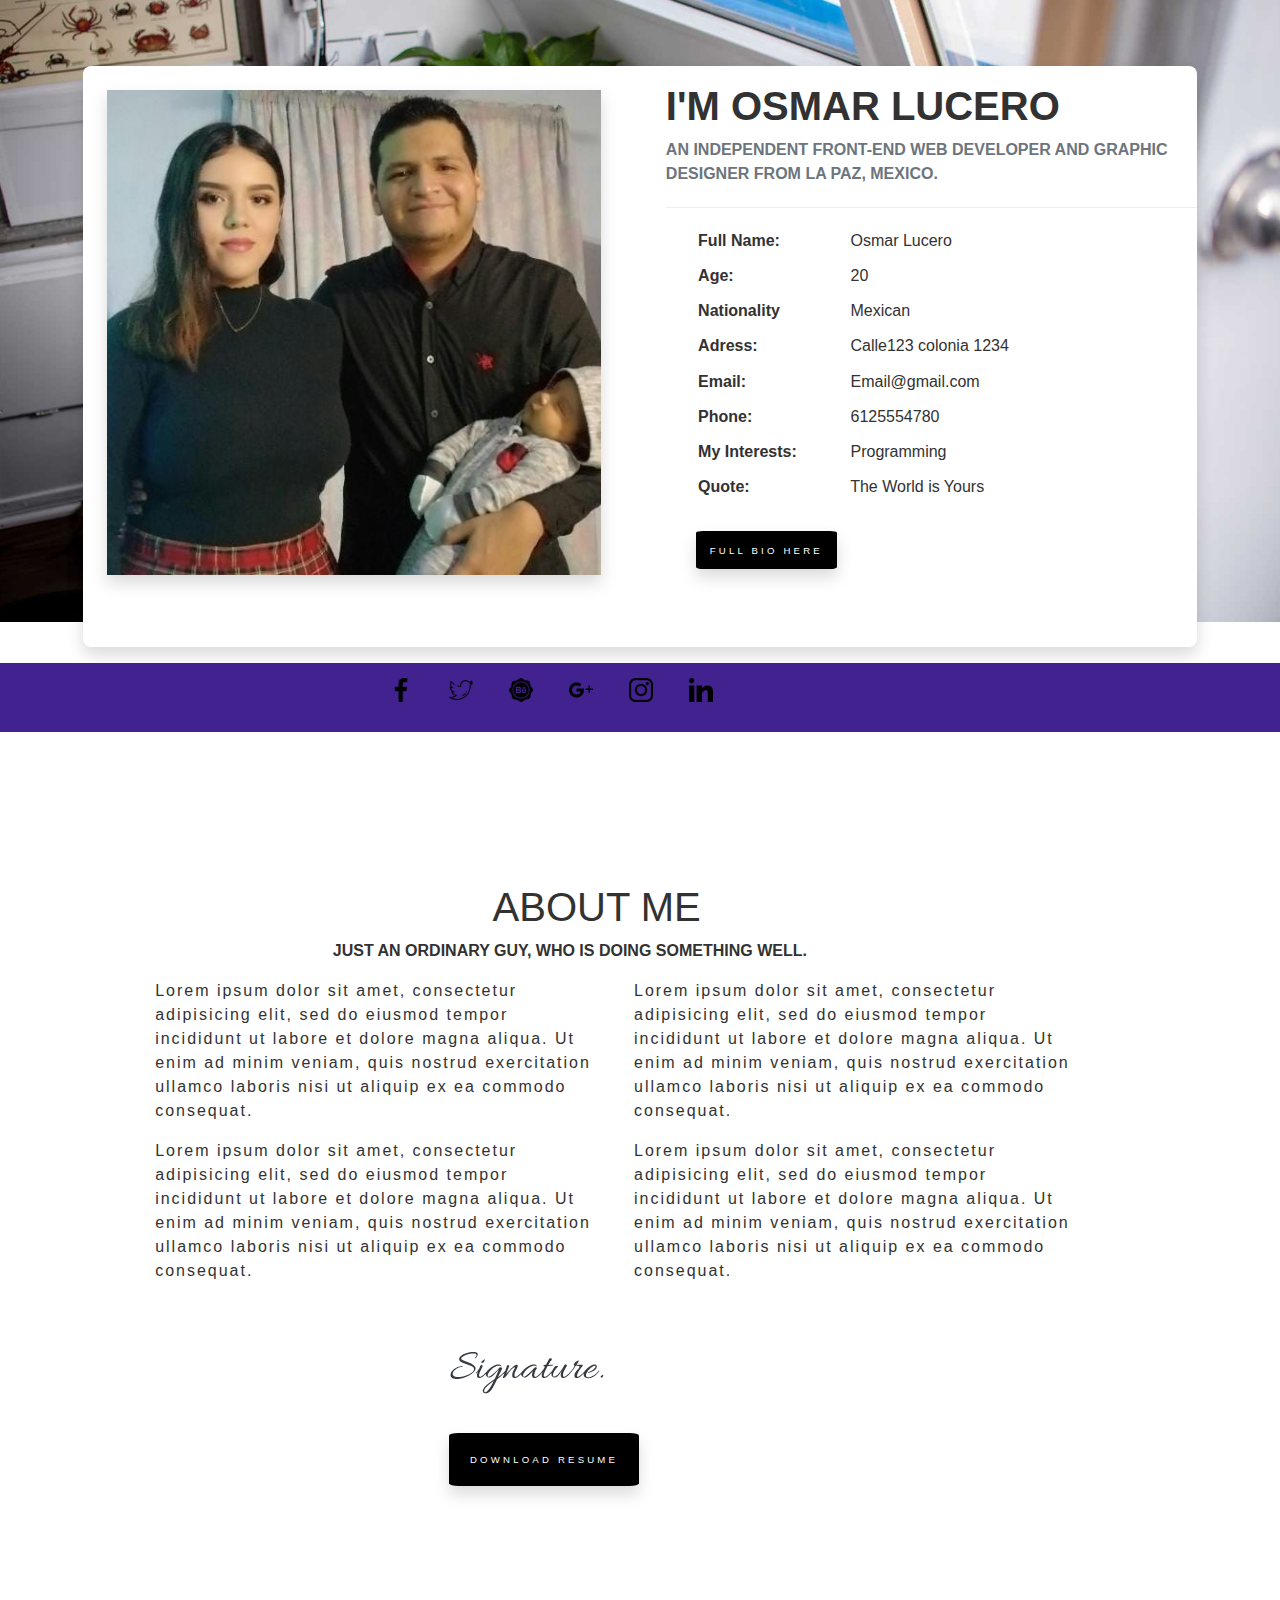
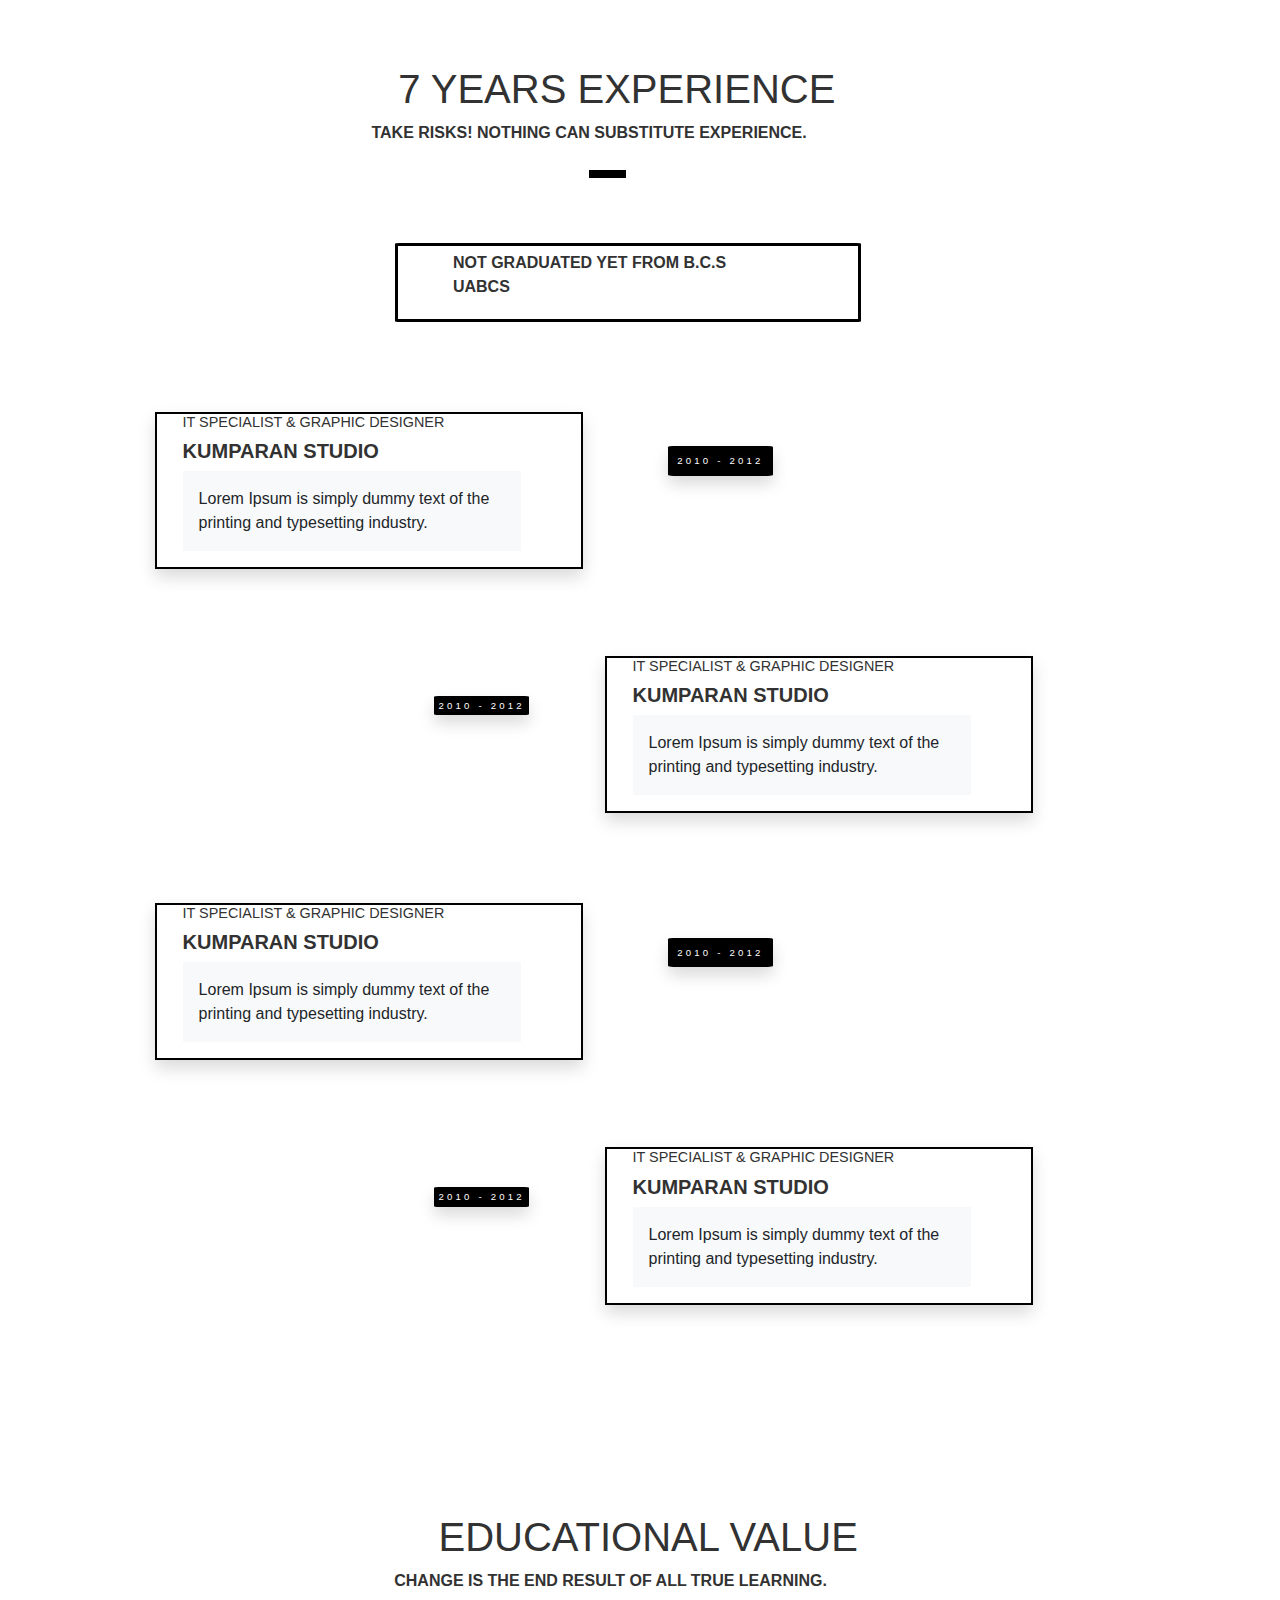
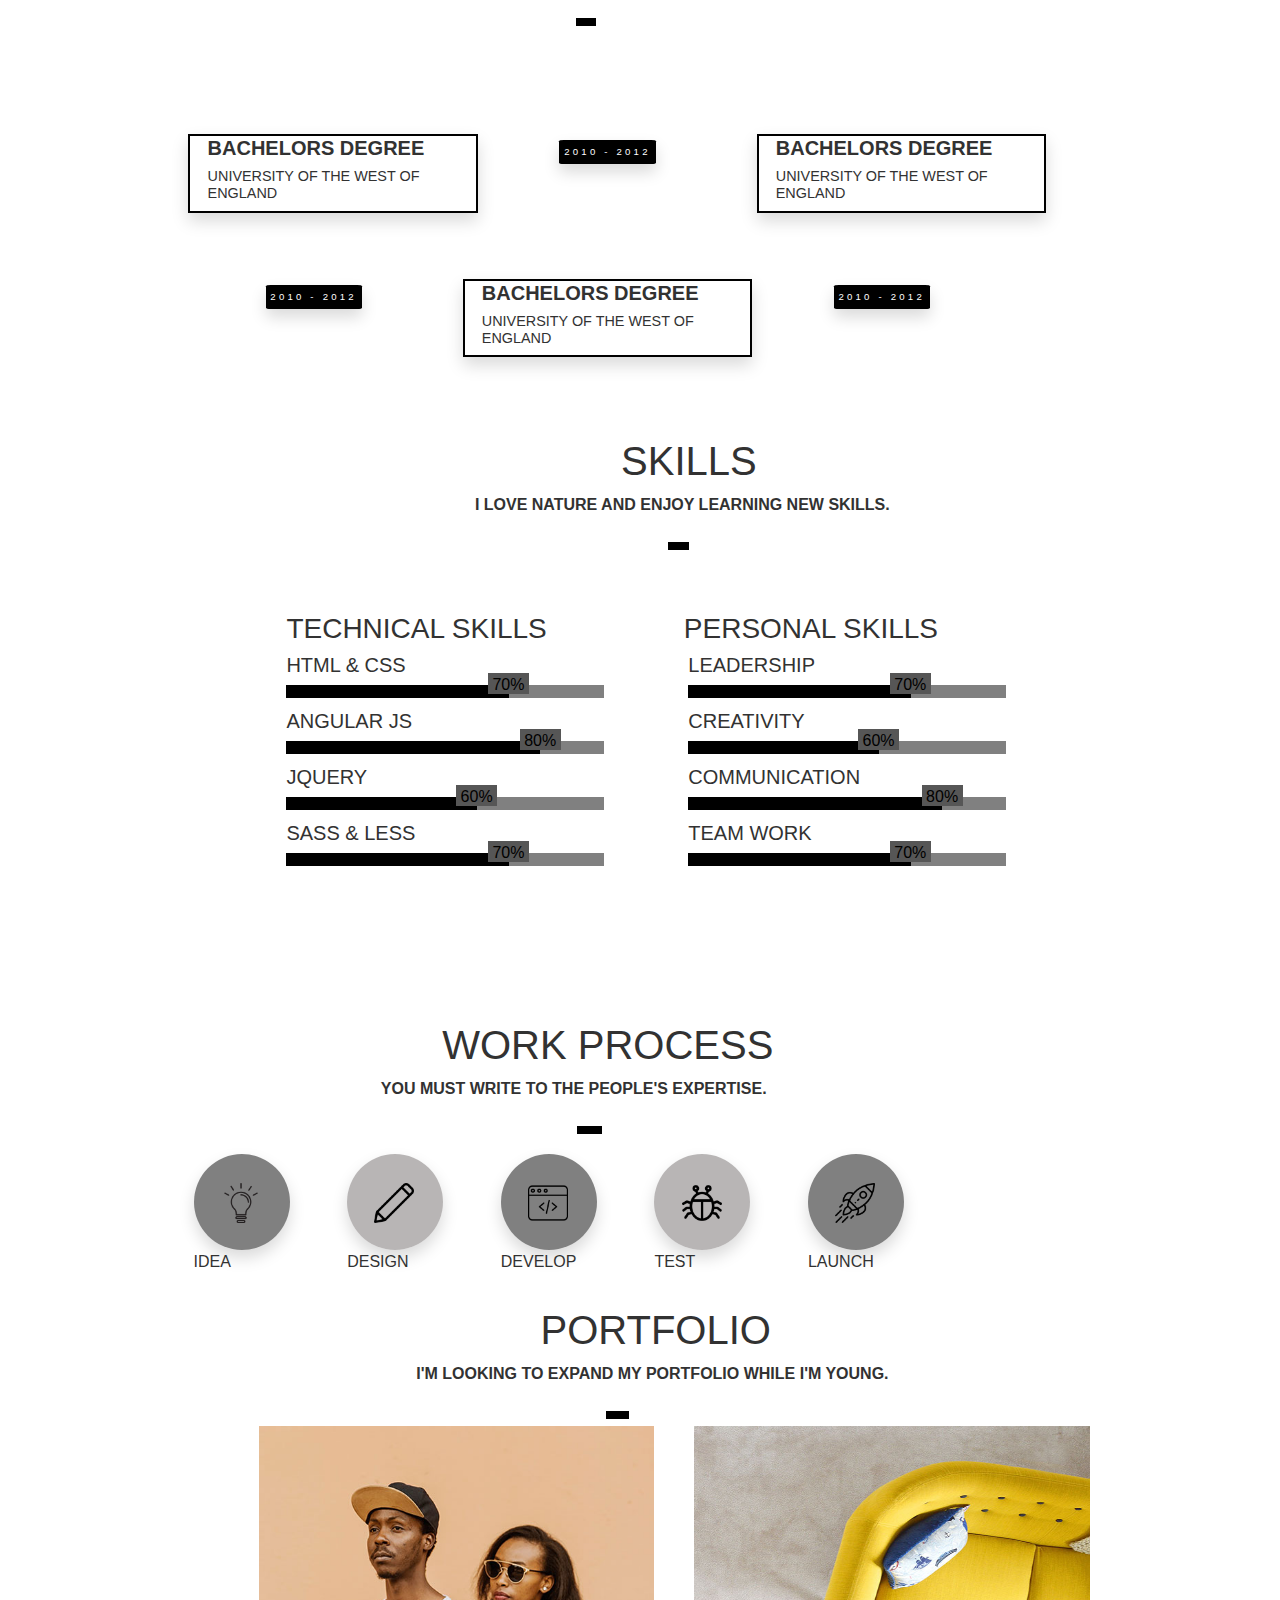
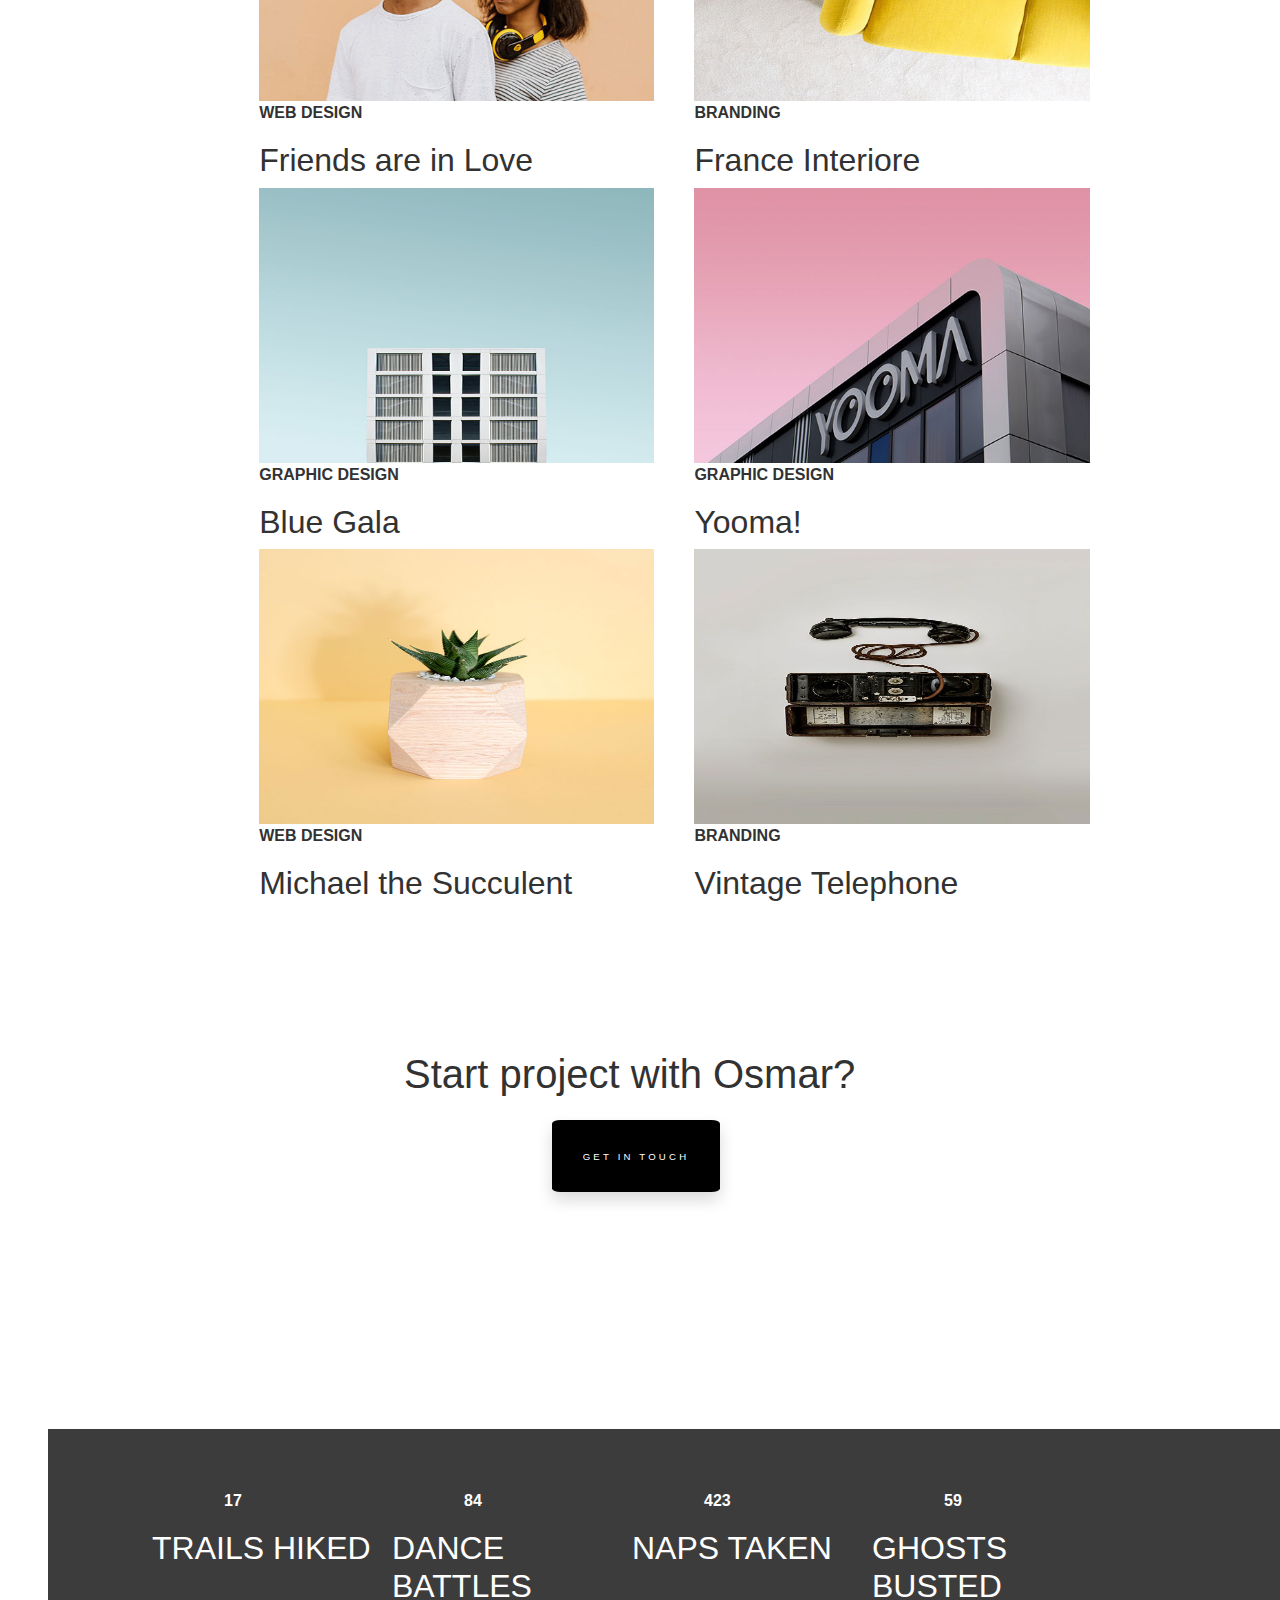
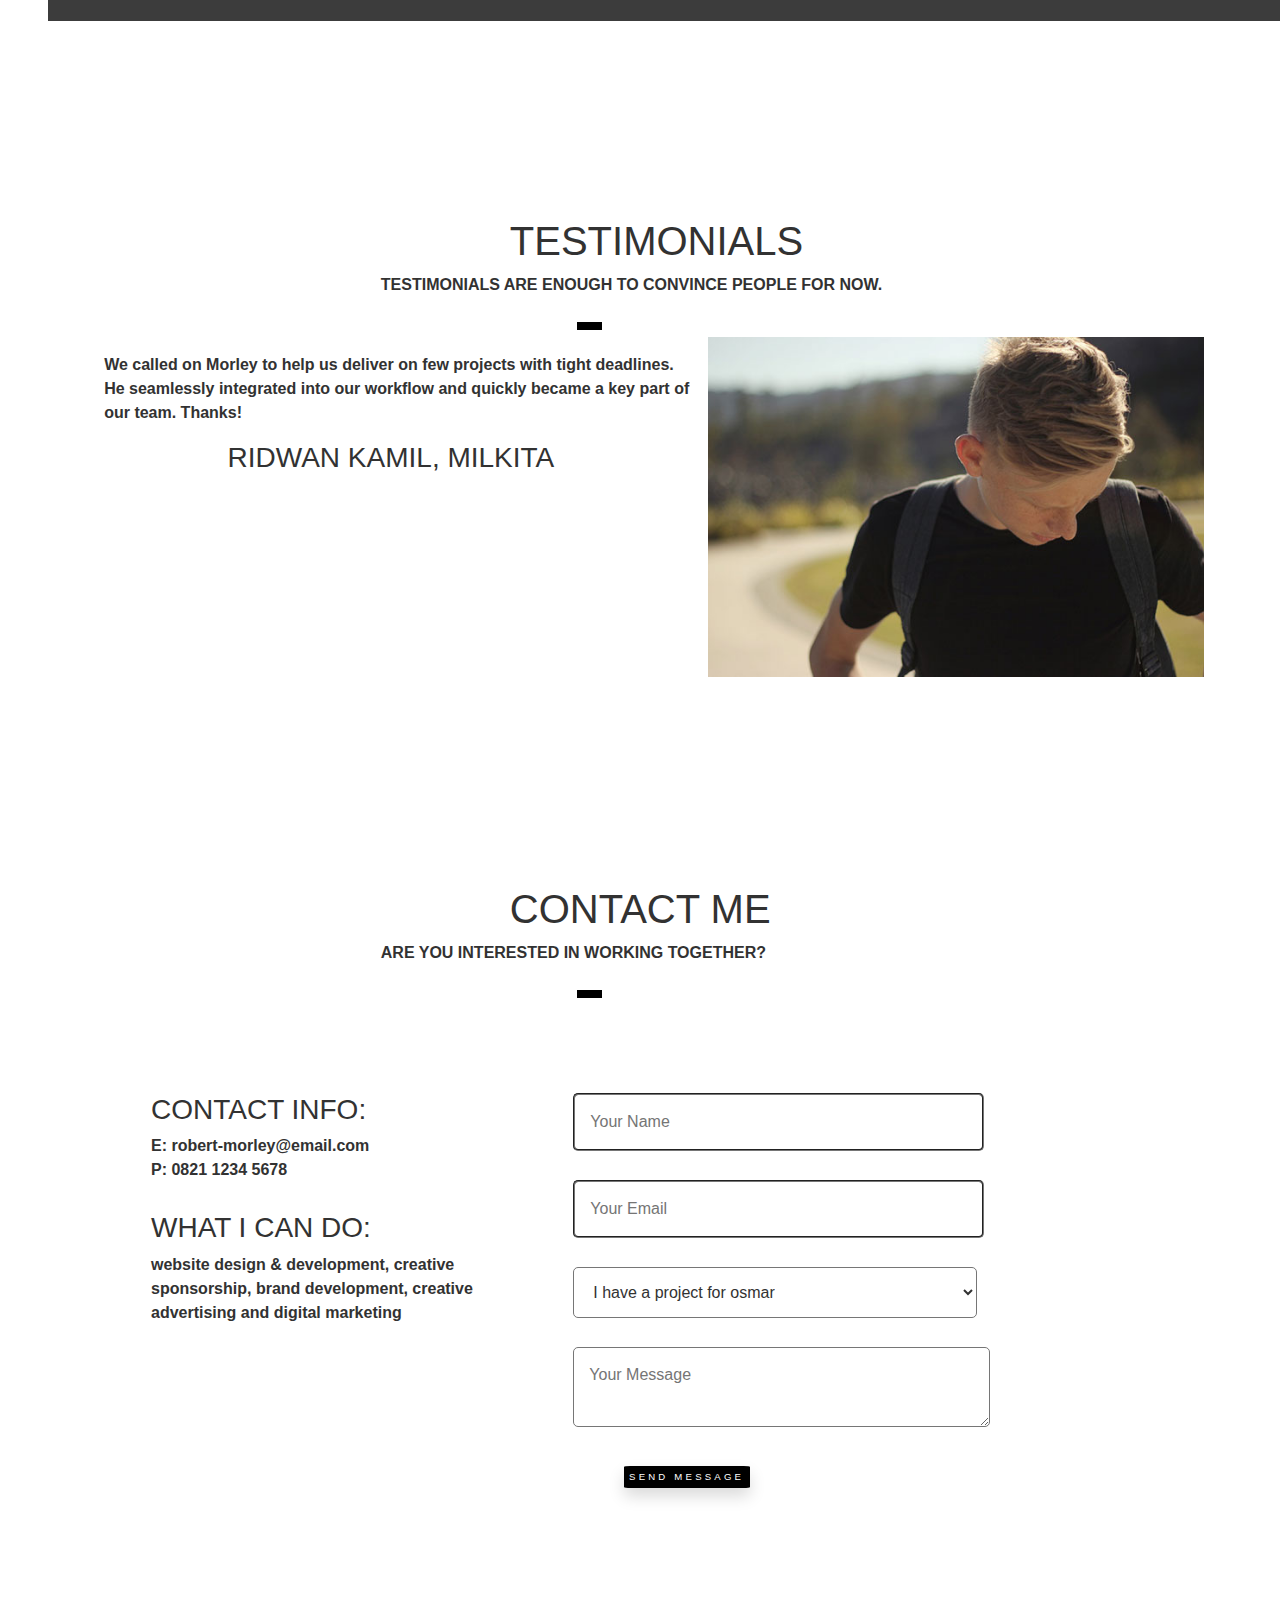
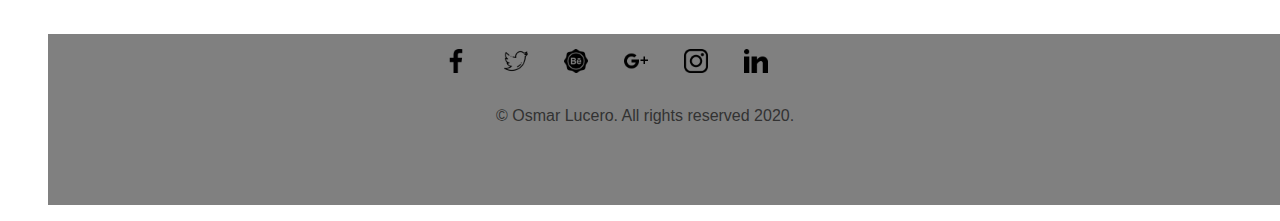
<file: index.html>
<!DOCTYPE html>
<html lang="en">
<head>
	<link rel="StyleSheet" href= "CSS/app.css?v=0.0.2" />
<link rel="stylesheet" href="https://stackpath.bootstrapcdn.com/bootstrap/4.3.1/css/bootstrap.min.css" integrity="sha384-ggOyR0iXCbMQv3Xipma34MD+dH/1fQ784/j6cY/iJTQUOhcWr7x9JvoRxT2MZw1T" crossorigin="anonymous">
     <title>Lucero - Creative Resume/CV Theme</title>
     <meta charset="UTF-8">
</head>

<body>
	
	<div class="row">
	<div class="col-sm-12 col-lg-12">
	<div id="content">
		<!--HOME CONTENT START-->
		<div class="row">
			<div id="home">
				<div id="inner_home" >
					<div id="info_about" class="shadow">
						<div class="row mb-3 pb-4">
							<div class="col-sm-12 col-lg-6 mb-4"style="background-color: pud rple;">
									<div class="m-4">
										<img src="Imagenes/profile.jpg" alt="" class="img-fluid shadow">
									</div>
								</div>
							
								<div class="col-sm-11 col-lg-6 mt-3" style="background-color: rded;">
									<div id="info_home">
										<div id="inner_info">
											<h1 class="style_font"><strong>I'M OSMAR LUCERO</strong></h1>
											<p class="style_font font_info">AN INDEPENDENT FRONT-END WEB DEVELOPER AND GRAPHIC DESIGNER FROM LA PAZ, MEXICO.</p>
											<div id="list_bio">
												<ul>
													<li class="style_font"><span>Full Name:</span> Osmar Lucero</li>
													<li class="style_font"><span>Age:</span> 20</li>
													<li class="style_font"><span>Nationality</span> Mexican</li>
													<li class="style_font"><span>Adress:</span> Calle123 colonia 1234</li>
													<li class="style_font"><span>Email:</span> Email@gmail.com</li>
													<li class="style_font"><span>Phone:</span> 6125554780</li>
													<li class="style_font"><span>My Interests:</span> Programming</li>
													<li class="style_font"><span>Quote:</span> The World is Yours</li>
												</ul>
												<span id="button_container">
													<a href="#home" class="button_design shadow style_font">FULL BIO HERE</a>
												</span>
											</div>
										</div>
									</div>
								</div>
							</div>
						</div>
						<div id="footer_bio">
							<ul>
								<li><a href=""><img src="Imagenes/facebook.png"></a></li>
								<li><a href=""><img src="Imagenes/twitter.png"></a></li>
								<li><a href=""><img src="Imagenes/be.png"></a></li>
								<li><a href=""><img src="Imagenes/google-mas.png"></a></li>
								<li><a href=""><img src="Imagenes/instagram.png"></a></li>
								<li><a href=""><img src="Imagenes/linkedin.png"></a></li>
							</ul>
						</div>
					</div>
				</div>
			</div>
			</div>
		</div>
		<!--HOME CONTENT END//////////////////////////
			///////////////////////////////
			///////////////////////////////
		-->
			<!--ABOUT CONTENT START-->
	<div id="about_me" class="col-sm-12 col-lg-12 mt-5">
		<div id="about_me_inner">
			<div class="title_master">
				<h1 class="style_font">ABOUT ME</h1>
				<p class="style_font style_sub">JUST AN ORDINARY GUY, WHO IS DOING SOMETHING WELL.</p>
			</div>
		<div id="about_me_text">
			<ul class="style_font">
				<li><span class="text1">
						Lorem ipsum dolor sit amet, consectetur adipisicing elit, sed do eiusmod
						tempor incididunt ut labore et dolore magna aliqua. Ut enim ad minim veniam,
						quis nostrud exercitation ullamco laboris nisi ut aliquip ex ea commodo
						consequat.
					</span>
					<span class="text2">
						Lorem ipsum dolor sit amet, consectetur adipisicing elit, sed do eiusmod
						tempor incididunt ut labore et dolore magna aliqua. Ut enim ad minim veniam,
						quis nostrud exercitation ullamco laboris nisi ut aliquip ex ea commodo
						consequat.
					</span>
				</li>
			</ul>
			<ul class="style_font">
				<li><span class="text1 s">
						Lorem ipsum dolor sit amet, consectetur adipisicing elit, sed do eiusmod
						tempor incididunt ut labore et dolore magna aliqua. Ut enim ad minim veniam,
						quis nostrud exercitation ullamco laboris nisi ut aliquip ex ea commodo
						consequat.
					</span>
					<span class="text2">
						Lorem ipsum dolor sit amet, consectetur adipisicing elit, sed do eiusmod
						tempor incididunt ut labore et dolore magna aliqua. Ut enim ad minim veniam,
						quis nostrud exercitation ullamco laboris nisi ut aliquip ex ea commodo
						consequat.
					</span>
				</li>
			</ul>						
		</div>
		<ul id="list_info">
			<li><img src="Imagenes/signature.png"></li>
			<li><span>
					<a href="#home" class="button_design shadow style_font">DOWNLOAD RESUME</a>
				</span>
			</li>
		</ul>
		</div>
		</div>
		<!--ABOUT CONTENT END//////////////////////////
			///////////////////////////////
			///////////////////////////////
		-->
		<!--EXPERIENCE CONTENT START-->
				<div id="experience" class="col-sm-12 col-lg-12 mt-5">
					<div id="experience_inner">
						<div id="experience_inner_title">
							<h1 id="title_exp"class="style_font">7 YEARS EXPERIENCE</h1>
							<p class="style_font style_sub">TAKE RISKS! NOTHING CAN SUBSTITUTE EXPERIENCE.</p>
							<span class="bar"></span>
						</div>
						<div id="experience_inner_timeline">
							<div id="graduation_info">
								<span>
									<p class="style_font style_sub">
										NOT GRADUATED YET FROM 	B.C.S<br> UABCS
									</p>	
								</span>
							</div>
							<div id="timeline_main">
								<div id="timeline_inner">
									<ul>
										<li><div class="timeline_content_main shadow">
												<div class="timeline_content_inner">
													<h4 class="style_font font_size_timeline">IT SPECIALIST & GRAPHIC DESIGNER</h4>
														<h5 class="style_font style_sub">KUMPARAN STUDIO</h5>
														<p class="issues_timeline">Lorem Ipsum is simply dummy text of the printing and typesetting industry.
														</p>
												</div>
											</div>
											<div class="timeline_content_a">
												<div class="button_year">
													<a href="" class="button_design shadow style_font">2010 - 2012</a>
												</div>
											</div>
										</li>
									</ul>
								</div>		

								<div id="timeline_inner">
									<ul>
										<li>
											<div class="timeline_content_a">
												<div class="button_year_left">
													<a href="" class="button_design shadow style_font">2010 - 2012</a>
												</div>
											</div>
											<div class="timeline_content_main_left shadow">
												<div class="timeline_content_inner">
													<h4 class="style_font font_size_timeline">IT SPECIALIST & GRAPHIC DESIGNER</h4>
														<h5 class="style_font style_sub">KUMPARAN STUDIO</h5>
														<p class="issues_timeline">Lorem Ipsum is simply dummy text of the printing and typesetting industry.
														</p>
												</div>
											</div>
										</li>
									</ul>
								</div>	

								<div id="timeline_inner">
									<ul>
										<li><div class="timeline_content_main shadow">
												<div class="timeline_content_inner">
													<h4 class="style_font font_size_timeline">IT SPECIALIST & GRAPHIC DESIGNER</h4>
														<h5 class="style_font style_sub">KUMPARAN STUDIO</h5>
														<p class="issues_timeline">Lorem Ipsum is simply dummy text of the printing and typesetting industry.
														</p>
												</div>
											</div>
											<div class="timeline_content_a">
												<div class="button_year">
													<a href="" class="button_design shadow style_font">2010 - 2012</a>
												</div>
											</div>
										</li>
									</ul>
								</div>		

								<div id="timeline_inner">
									<ul>
										<li>
											<div class="timeline_content_a">
												<div class="button_year_left">
													<a href="" class="button_design shadow style_font">2010 - 2012</a>
												</div>
											</div>
											<div class="timeline_content_main_left shadow">
												<div class="timeline_content_inner">
													<h4 class="style_font font_size_timeline">IT SPECIALIST & GRAPHIC DESIGNER</h4>
														<h5 class="style_font style_sub">KUMPARAN STUDIO</h5>
														<p class="issues_timeline">Lorem Ipsum is simply dummy text of the printing and typesetting industry.
														</p>
												</div>
											</div>
										</li>
									</ul>
								</div>								
							</div>
						</div>

					</div>
				</div>
				<!--EXPERIENCE CONTENT END//////////////////////////
			///////////////////////////////
			///////////////////////////////
		-->
		<!--EDUCATIONAL CONTENT START-->
						<div id="educational" class="col-lg-12 col-sm-12">
							<div id="educational_main">
								<div class="title_master">
									<h1 class="style_font" style="margin-left: 9%;">EDUCATIONAL VALUE</h1>
									<p class="style_font style_sub">CHANGE IS THE END RESULT OF ALL TRUE LEARNING.</p>
									<span class="bar" style="margin-left: 37%;"></span>
								</div>
								<div id="contaniner_educational">
									<div id="contaniner_educational_inner">
										<ul>
											<li>
												<div class="educational_content_main shadow">
													<div class="timeline_content_inner">
														<h5 class="style_font style_sub">BACHELORS DEGREE</h5>
														<h4 class="style_font font_size_timeline">UNIVERSITY OF THE WEST OF ENGLAND</h4>
													</div>
												</div>
											</li>
											<li class="button_padd"><a href="" class="button_design shadow style_font">2010 - 2012</a></li>
											<li><div class="educational_content_main shadow">
													<div class="timeline_content_inner">
														<h5 class="style_font style_sub">BACHELORS DEGREE</h5>
														<h4 class="style_font font_size_timeline">UNIVERSITY OF THE WEST OF ENGLAND</h4>
													</div>
												</div>
							</li>
						</ul>
						<ul>
							<li class="button_padd"><a href="" class="button_design shadow style_font">2010 - 2012</a></li>
							<li>
							<div class="educational_content_main shadow">
								<div class="timeline_content_inner">
									<h5 class="style_font style_sub">BACHELORS DEGREE</h5>
									<h4 class="style_font font_size_timeline">UNIVERSITY OF THE WEST OF ENGLAND</h4>
								</div>
							</div>
					</li>
					<li class="button_padd"><a href="" class="button_design shadow style_font">2010 - 2012</a></li>
				</ul>
			</div>									
		</div>
	</div>						
</div>
							<!--EDUCATIONAL CONTENT END//////////////////////////
			///////////////////////////////
			///////////////////////////////
		-->
				<!--SKILLS CONTENT START-->
	<div id="skills"  class="col-lg-12 col-sm-12">
		<div id="skills_main">
			<div class="title_master">
				<h1 class="style_font" style="margin-left: 28%;">SKILLS</h1>
				<p class="style_font style_sub">I LOVE NATURE AND ENJOY LEARNING NEW SKILLS.</p>
				<span class="bar" style="margin-left: 37%;"></span>
			</div>
			<div id="skills_info">
				<div id="skills_inner">
					<ul>
						<li><span class="containers"><h3 class="style_font">TECHNICAL SKILLS</h3></span><span class="containers"><h3  class="style_font">PERSONAL SKILLS</h3></span></li>
						<li><span class="containers">
							<h5 class="style_font">HTML & CSS</h5>
								<span id="html_css">&nbsp;</span>
							</span>
							<span class="containers">
								<h5 class="style_font">LEADERSHIP</h5>
								<span id="html_css">&nbsp;</span>
							</span>
							</span>
						</li>
						<li><span class="containers">
							<h5 class="style_font">ANGULAR JS</h5>
								<span id="angular">&nbsp;</span>
							</span>
							<span class="containers">
								<h5 class="style_font">CREATIVITY</h5>
								<span id="creativity">&nbsp;</span>
							</span>
							</span>
						</li>
						<li><span class="containers">
							<h5 class="style_font">JQUERY</h5>
								<span id="JQUERY">&nbsp;</span>
							</span>
							<span class="containers">
								<h5 class="style_font">COMMUNICATION</h5>
								<span id="angular">&nbsp;</span>
							</span>
							</span>
						</li>
						<li><span class="containers">
							<h5 class="style_font">SASS & LESS</h5>
								<span id="html_css">&nbsp;</span>
							</span>
							<span class="containers">
								<h5 class="style_font">TEAM WORK</h5>
								<span id="html_css">&nbsp;</span>
							</span>
							</span>
						</li>
					</ul>
				</div>
			</div>
		</div>
	</div>
		<!--SKILLS CONTENT END//////////////////////////
						///////////////////////////////
						///////////////////////////////
					-->
				
	<!--WORK CONTENT START-->
	<div id="work" class="col-lg-12 col-sm-12 ml-5">
		<div id="work_main">
			<div class="title_master">
				<h1 class="style_font" style="margin-left: 10%;">WORK PROCESS</h1>
				<p class="style_font style_sub">YOU MUST WRITE TO THE PEOPLE'S EXPERTISE.</p>
				<span class="bar" style="margin-left: 32%;"></span>
			</div>
			<div id="work_sub" class="ml-5">
				<div id="work_sub_inner" style="margin-top: 10%;">
					<ul id="list_work">
						<li>
							<div class="shadow color_round"><img src="Imagenes/bombilla.png" alt="equisde" width="40rem" height="40rem"></div>
							<span><p class="style_font">IDEA</p></span>
						</li>
						<li>
							<div class="shadow color_round2"><img src="Imagenes/lapiz.png" alt="equisde" width="40rem" height="40rem"></div>
							<span><p class="style_font">DESIGN</p></span>
						</li>
						<li>
							<div class="shadow color_round"><img src="Imagenes/code.png" alt="equisde" width="40rem" height="40rem"></div>
							<span><p class="style_font">DEVELOP</p></span>
						</li>
						<li>
							<div class="shadow color_round2"><img src="Imagenes/error.png" alt="equisde" width="40rem" height="40rem"></div>
							<span><p class="style_font">TEST</p></span>
						</li>
						<li>
							<div class="shadow color_round"><img src="Imagenes/rocket.png" alt="equisde" width="40rem" height="40rem"></div>
							<span><p class="style_font">LAUNCH</p></span>
						</li>
					</ul>
				</div>
			</div>
		</div>		
	</div>
	<!--WORK CONTENT END//////////////////////////
						///////////////////////////////
						///////////////////////////////
					-->
		<!--PORTFOLIO CONTENT START-->
		<div id="portfolio" class="col-lg-12 col-sm-12 ml-5">
			<div id="portfolio_main"class="ml-5">
				<div class="title_master"class="ml-5">
					<h1 class="style_font" style="margin-left: 21%;">PORTFOLIO</h1>
					<p class="style_font style_sub">I'M LOOKING TO EXPAND MY PORTFOLIO WHILE I'M YOUNG.</p>
					<span class="bar" style="margin-left: 32%;"></span>
				</div>
				<div id="inner_portfolio" >
					<ul>
						<li>
							<span id="vanisher">
								<ul>
									<li>									
										<div id="btn1" class="shadow"><img src="Imagenes/search.png" alt="equisde" width="40rem" height="40rem" style="height: 1.5rem;"></div>
										<div id="btn2" class="shadow"><img src="Imagenes/search.png" alt="equisde" width="40rem" height="40rem" style="height: 1.5rem;"></div>
									</li>
								</ul>
							</span>
							<img src="Imagenes/ozuna.jpg" id="image1">
							<p class="style_font style_sub">WEB DESIGN</p>
							<h2 class="style_font" style="margin-top: 0;">Friends are in Love</h2>					
						</li>
						<li>
							<span id="vanisher">
								<ul>
									<li>									
										<div id="btn1" class="shadow"><img src="Imagenes/search.png" alt="equisde" width="40rem" height="40rem" style="height: 1.5rem;"></div>
										<div id="btn2" class="shadow"><img src="Imagenes/search.png" alt="equisde" width="40rem" height="40rem" style="height: 1.5rem;"></div>
									</li>
								</ul>
							</span>
							<img src="Imagenes/edificio.jpg" id="image1">
							<p class="style_font style_sub">GRAPHIC DESIGN</p>
							<h2 class="style_font" style="margin-top: 0;">Blue Gala</h2>
						</li>
						<li>
							<span id="vanisher">
								<ul>
									<li>									
										<div id="btn1" class="shadow"><img src="Imagenes/search.png" alt="equisde" width="40rem" height="40rem" style="height: 1.5rem;"></div>
										<div id="btn2" class="shadow"><img src="Imagenes/search.png" alt="equisde" width="40rem" height="40rem" style="height: 1.5rem;"></div>
									</li>
								</ul>
							</span>
							<img src="Imagenes/planta.jpg" id="image1">
							<p class="style_font style_sub">WEB DESIGN</p>
							<h2 class="style_font" style="margin-top: 0;">Michael the Succulent</h2>
						</li>
					</ul>
					<ul>
						<li>
							<span id="vanisher">
								<ul>
									<li>									
										<div id="btn1" class="shadow"><img src="Imagenes/search.png" alt="equisde" width="40rem" height="40rem" style="height: 1.5rem;"></div>
										<div id="btn2" class="shadow"><img src="Imagenes/search.png" alt="equisde" width="40rem" height="40rem" style="height: 1.5rem;"></div>
									</li>
								</ul>
							</span>
							<img src="Imagenes/sofa.jpg" id="image2">
							<p class="style_font style_sub">BRANDING</p>
							<h2 class="style_font" style="margin-top: 0;">France Interiore</h2>	
						</li>
						<li>
							<span id="vanisher">
								<ul>
									<li>									
										<div id="btn1" class="shadow"><img src="Imagenes/search.png" alt="equisde" width="40rem" height="40rem" style="height: 1.5rem;"></div>
										<div id="btn2" class="shadow"><img src="Imagenes/search.png" alt="equisde" width="40rem" height="40rem" style="height: 1.5rem;"></div>
									</li>
								</ul>
							</span>
							<img src="Imagenes/yahoo.jpg" id="image1">
							<p class="style_font style_sub">GRAPHIC DESIGN</p>
							<h2 class="style_font" style="margin-top: 0;">Yooma!</h2></li>
						<li>
							<span id="vanisher">
								<ul>
									<li>									
										<div id="btn1" class="shadow"><img src="Imagenes/search.png" alt="equisde" width="40rem" height="40rem" style="height: 1.5rem;"></div>
										<div id="btn2" class="shadow"><img src="Imagenes/search.png" alt="equisde" width="40rem" height="40rem" style="height: 1.5rem;"></div>
									</li>
								</ul>
							</span>
							<img src="Imagenes/iphone.jpg" id="image1">
							<p class="style_font style_sub">BRANDING</p>
							<h2 class="style_font" style="margin-top: 0;">Vintage Telephone</h2>
						</li>
					</ul>
				</div>
				<div id="start">
					<h1 class="style_font" style="margin-left: 25%;padding-bottom: 3%;">Start project with Osmar?</h1>
					<span>
					<a href="#home" style="margin-left: 37%;"class="button_design shadow style_font">GET IN TOUCH</a>
				</span>
				</div>
			</div>
		</div>
		<!--PORTFOLIO CONTENT END//////////////////////////
						///////////////////////////////
						///////////////////////////////
					-->
		<!--CUPS CONTENT START-->
		<div id="cups" class="col-lg-12 col-sm-12 ml-5">
			<div id="cups_main">
				<ul>
					<li>
						<p class="style_font style_sub">17</p>
						<h2 class="style_font" style="margin-top: 0; color:white;">TRAILS HIKED</h2>
					</li>
					<li>
						<p class="style_font style_sub">84</p>
						<h2 class="style_font" style="margin-top: 0; color:white;">DANCE BATTLES</h2>
					</li>
					<li>
						<p class="style_font style_sub">423</p>
						<h2 class="style_font" style="margin-top: 0; color:white;">NAPS TAKEN</h2>
					</li>
					<li>
						<p class="style_font style_sub">59</p>
						<h2 class="style_font" style="margin-top: 0; color:white;">GHOSTS BUSTED</h2>
					</li>
				</ul>
			</div>
		</div>
<!--CUPS CONTENT END//////////////////////////
						///////////////////////////////
						///////////////////////////////
					-->
					<!--TESTIMONIAL CONTENT START-->
		<div id="testimonial"  class="col-lg-12 col-sm-12 ml-5">
			<div id="testimonial_main">
				<div class="title_master">
					<h1 class="style_font" style="margin-left: 21%;">TESTIMONIALS</h1>
					<p class="style_font style_sub">TESTIMONIALS ARE ENOUGH TO CONVINCE PEOPLE FOR NOW.</p>
					<span class="bar" style="margin-left: 32%;"></span>
				</div>
				<div id="testimonial_inner">
					<ul>
						<li>
							<span class="testimonial_comment">
								<p class="style_font style_sub">We called on Morley to help us deliver on few projects with tight deadlines. He seamlessly integrated into our workflow and quickly became a key part of our team. Thanks!</p>
								<h3 class="style_font" style="margin-left: 21%;">RIDWAN KAMIL, MILKITA</h3>
							</span>
						</li>
						<li><img src="Imagenes/antiozuna.jpg"></li>
					</ul>
				</div>
			</div>
		</div>

<!--TESTIMONIAL CONTENT END//////////////////////////
						///////////////////////////////
						///////////////////////////////
					-->
					<!--CONTACT CONTENT START-->
		<div id="contact"  class="col-lg-12 col-sm-12 ml-5">
			<div id="contact_main">
				<div class="title_master">
					<h1 class="style_font" style="margin-left: 21%;">CONTACT ME</h1>
					<p class="style_font style_sub">ARE YOU INTERESTED IN WORKING TOGETHER?</p>
					<span class="bar" style="margin-left: 32%;"></span>
				</div>
				<div id="contact_inner"  class="col-lg-12 col-sm-12 ml-5">
					<ul id="list_one">
						<li>
							<h3 class="style_font">CONTACT INFO:</h3>
							<p class="style_font style_sub">E: robert-morley@email.com<br>
							P: 0821 1234 5678</p>
						</li>
						<li>
							<h3 class="style_font">WHAT I CAN DO:</h3>
							<p class="style_font style_sub" style="width: 130%;">website design & development,
							 creative sponsorship, brand development, creative advertising and digital marketing
							</p>
						</li>
					</ul>
					<ul id="list_two">
						<li style="width:32%;">
							<input type="text" placeholder="Your Name" id="firstname" class="contact_place style_font span_padd">
						</li>
						<li style="width:32%;">
							<input type="text" placeholder="Your Email" id="firstname" class="contact_place style_font span_padd">
						</li>
						<li style="width:32%;">
							<select name="select" class="contact_place style_font span_padd">
	  								<option value="value1">I have a project for osmar</option> 
	  								<option value="value1">I have a project for osmar</option>
	  								<option value="value1">I have a project for osmar</option>
	  								<option value="value1">I have a project for osmar</option>
							</select>
						</li>
						<li style="width:32%;">
							<textarea placeholder="Your Message" id="message" class="contact_place style_font span_padd_area"></textarea>
						</li>
						<li>
							<div class="button_year">
								<a href="" class="button_design shadow style_font">SEND MESSAGE</a>
							</div>
						</li>
					</ul>
				</div>
			</div>
		</div>
		<!--BANNER CONTENT START-->
		<div id="banner"  class="col-lg-12 col-sm-12 ml-5">
			<div id="banner_main">
				<div id="footer_main">
						<ul>
							<li><a href=""><img src="Imagenes/facebook.png"></a></li>
							<li><a href=""><img src="Imagenes/twitter.png"></a></li>
							<li><a href=""><img src="Imagenes/be.png"></a></li>
							<li><a href=""><img src="Imagenes/google-mas.png"></a></li>
							<li><a href=""><img src="Imagenes/instagram.png"></a></li>
							<li><a href=""><img src="Imagenes/linkedin.png"></a></li>
						</ul>
					</div>
					<p id="foot" class="style_font">© Osmar Lucero. All rights reserved 2020.</p>
			</div>
		</div>
		<!--BANNER CONTENT END//////////////////////////-->
	</div>	
</body>
</html>
</file>
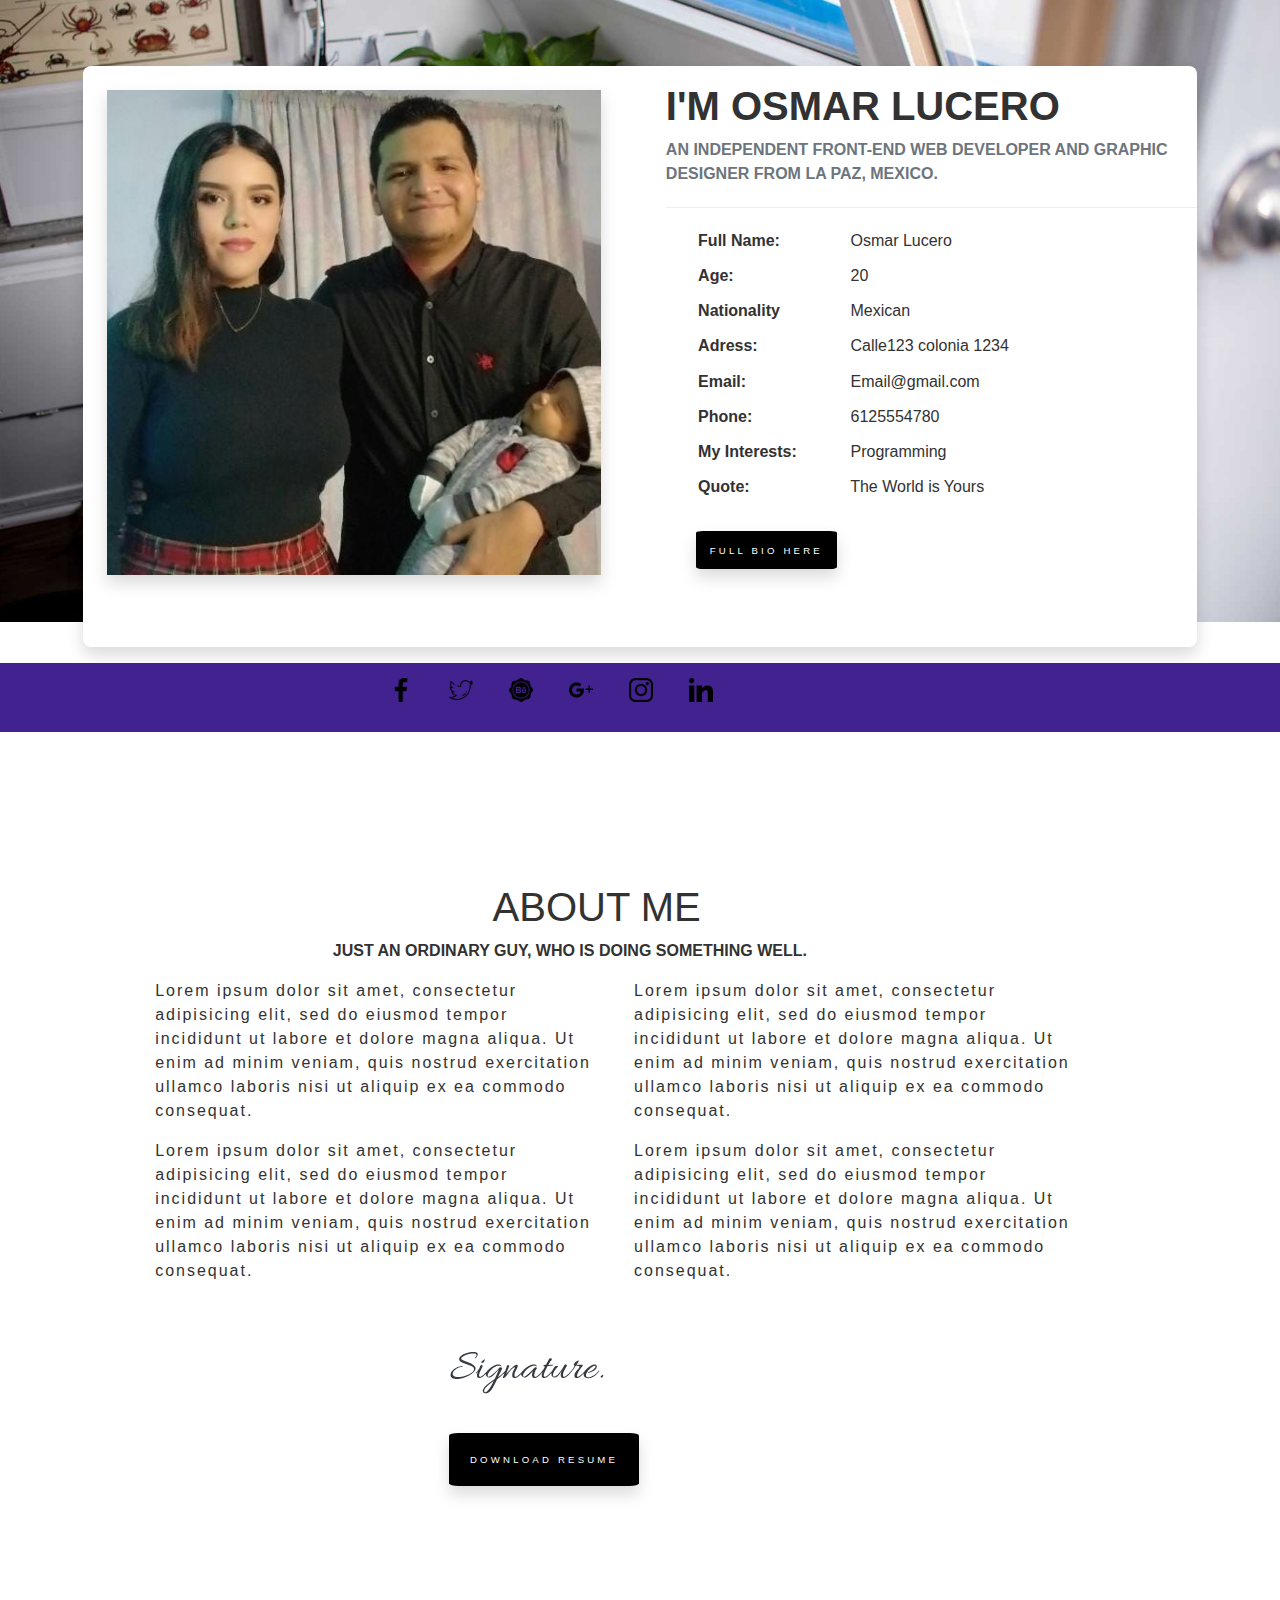
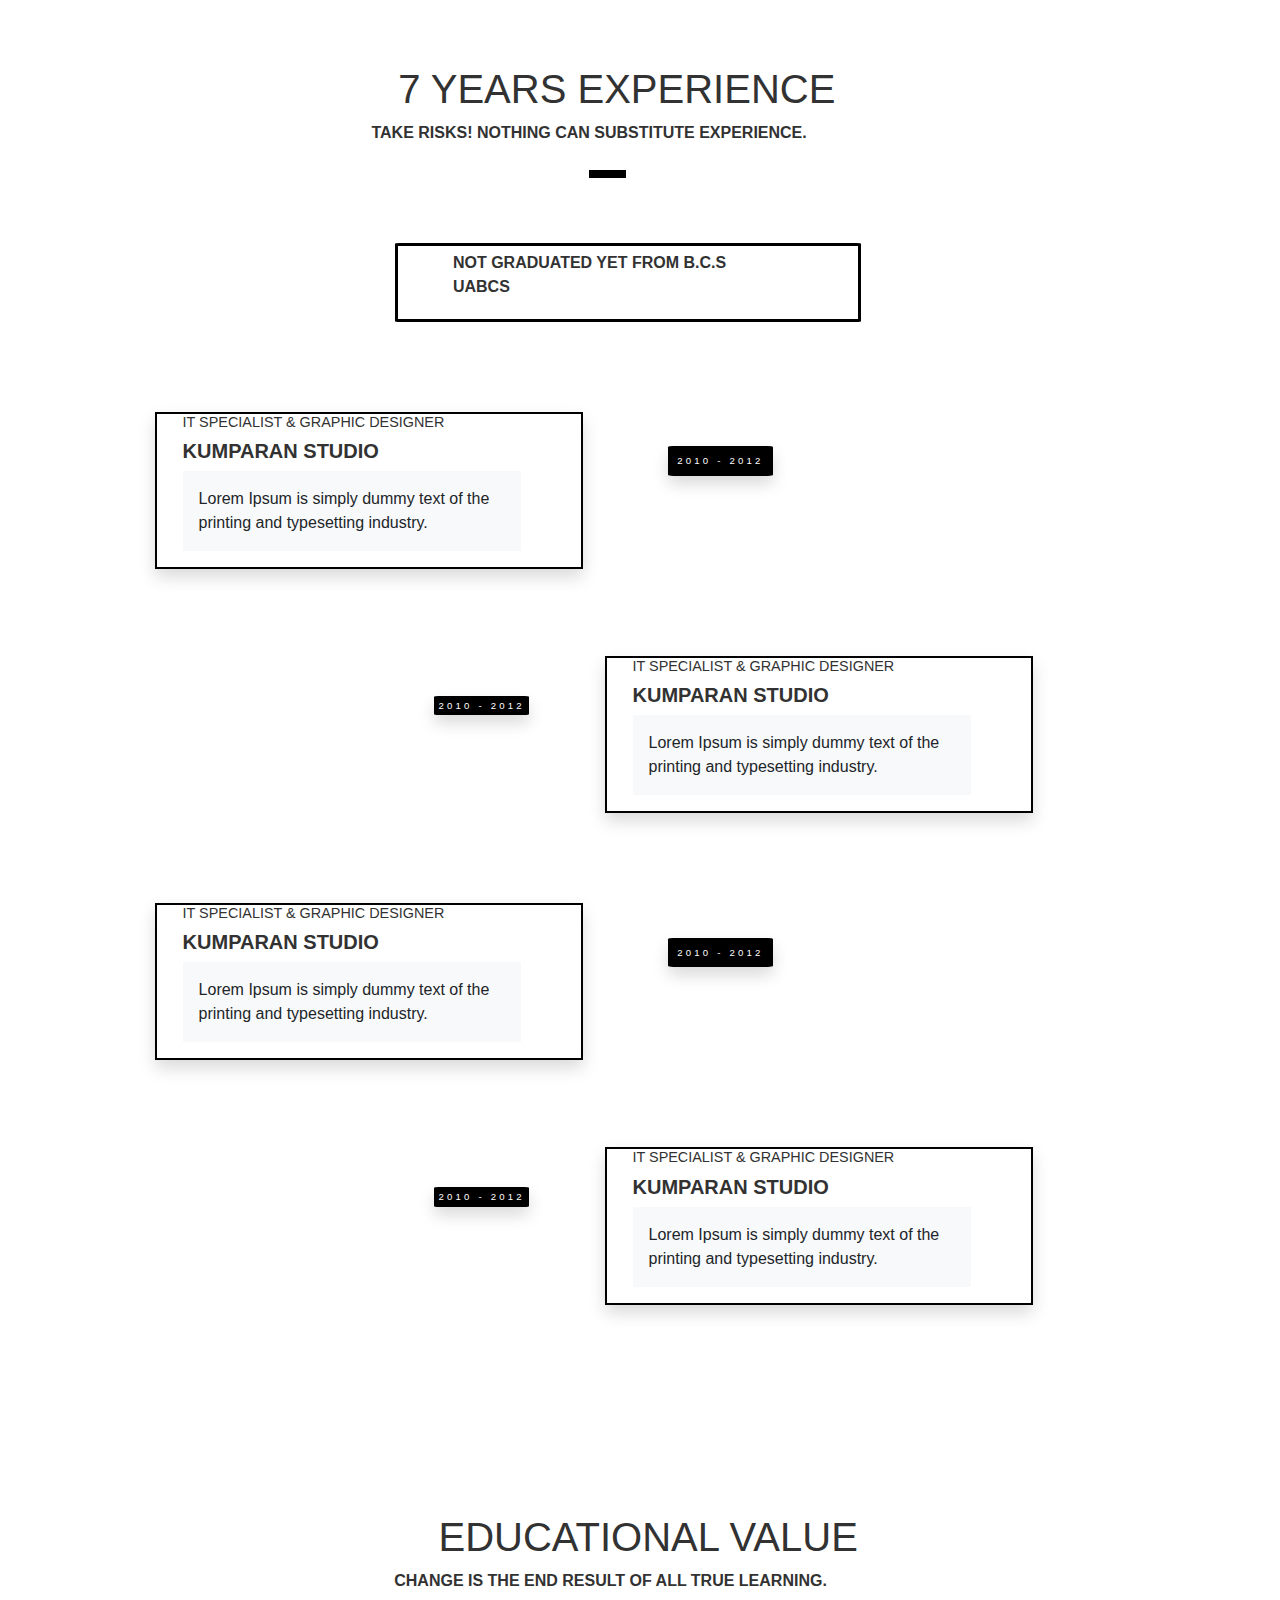
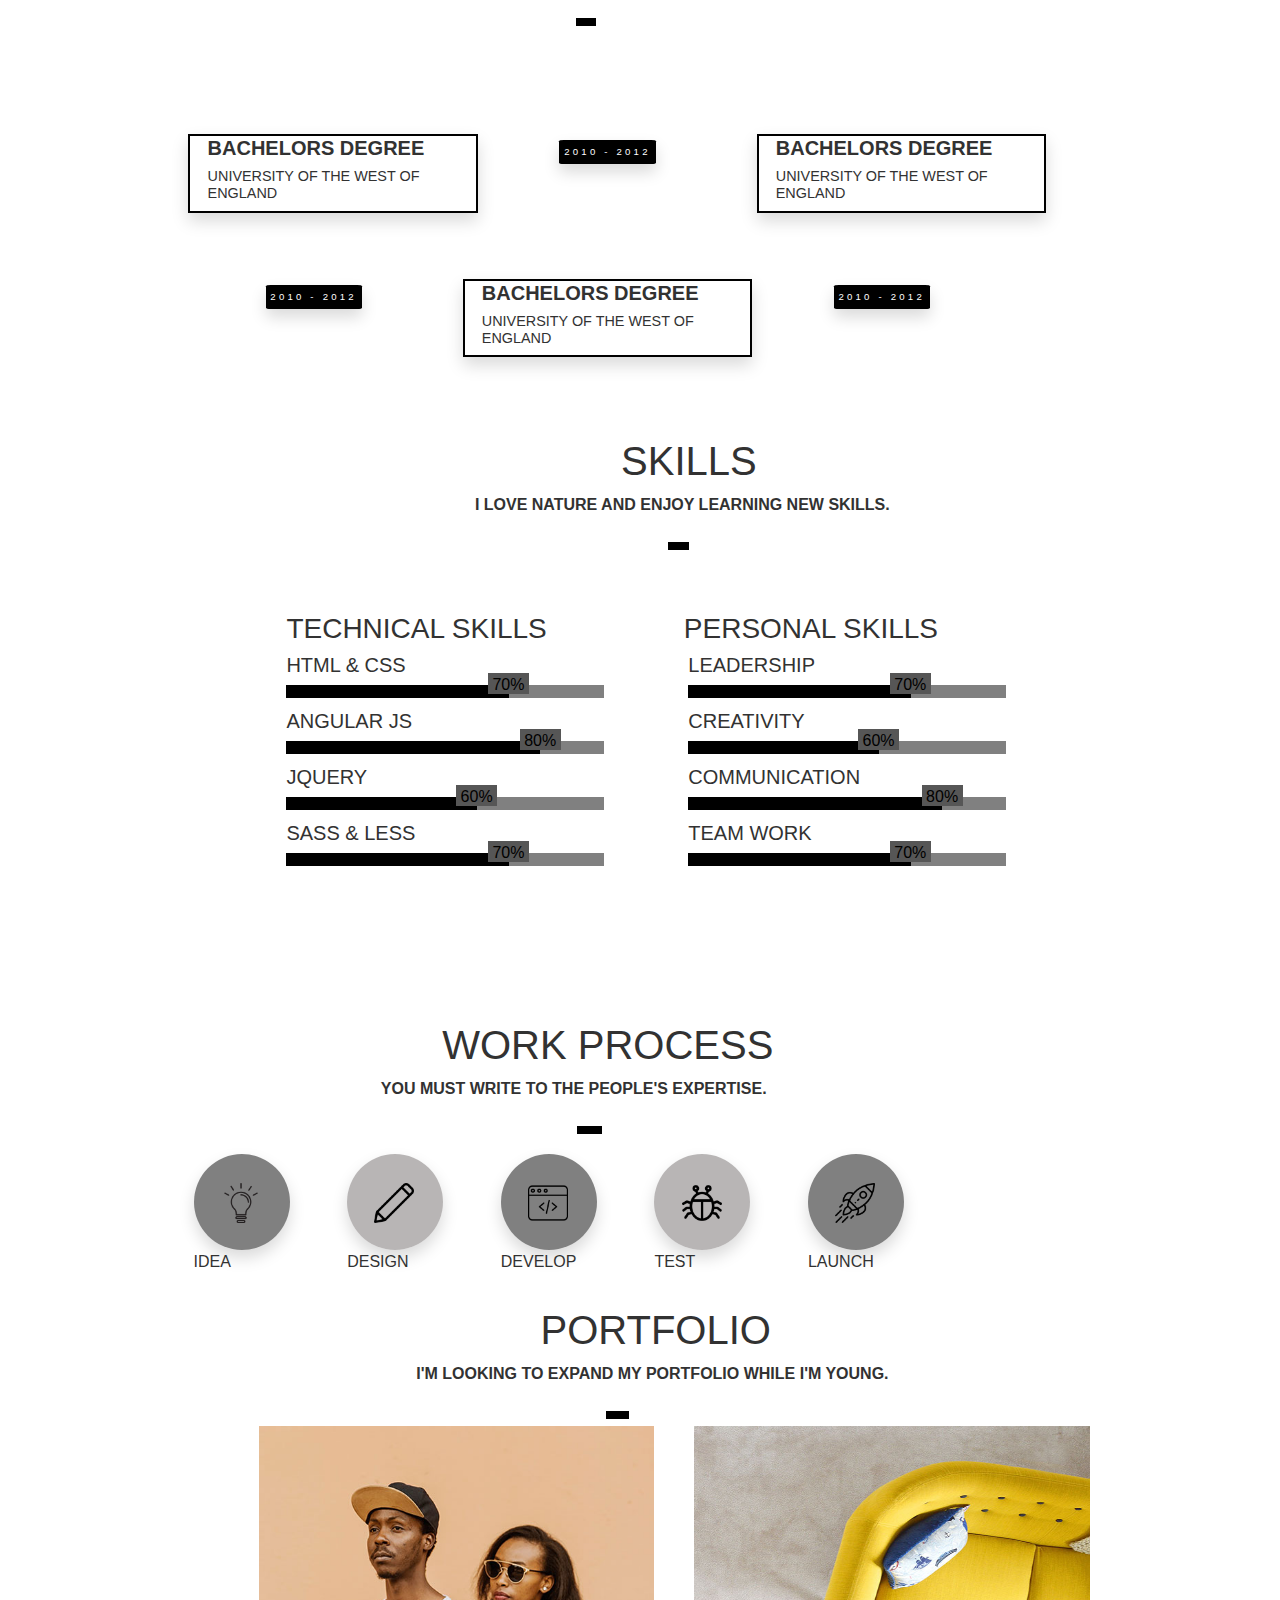
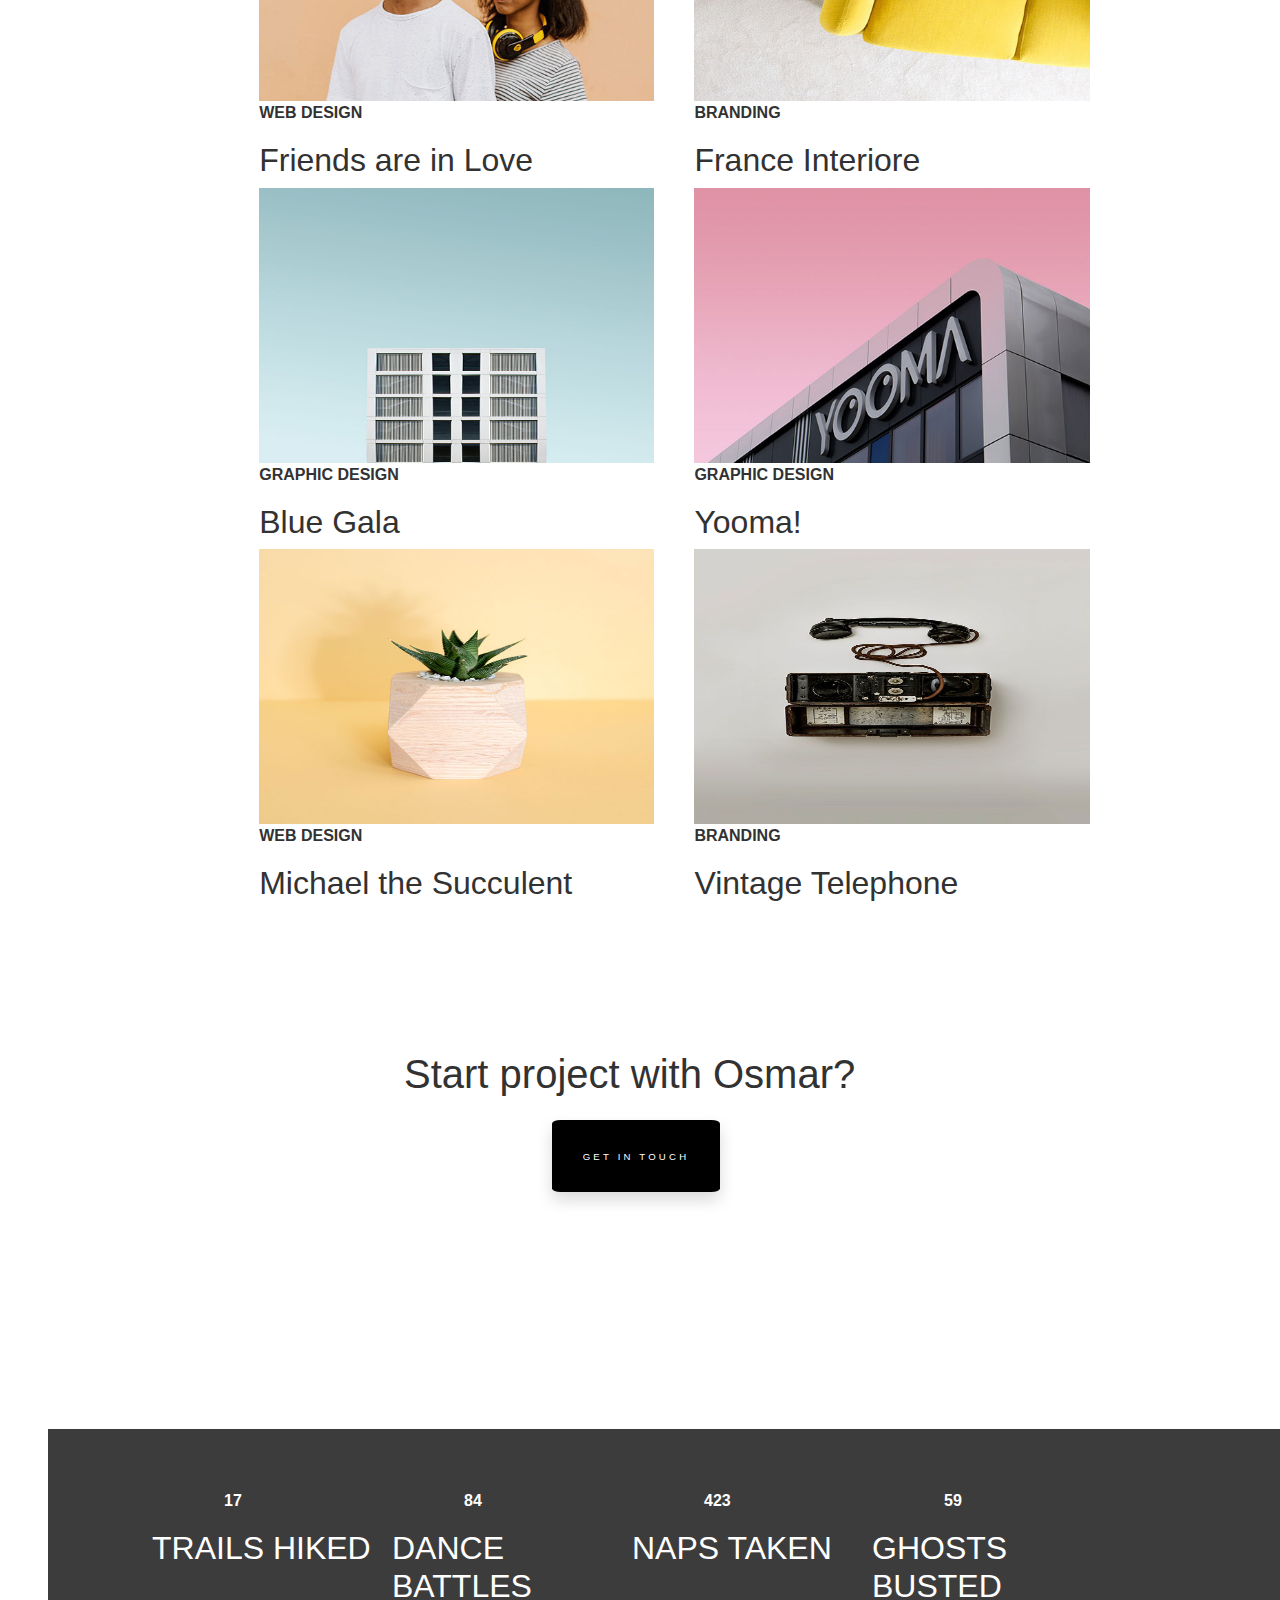
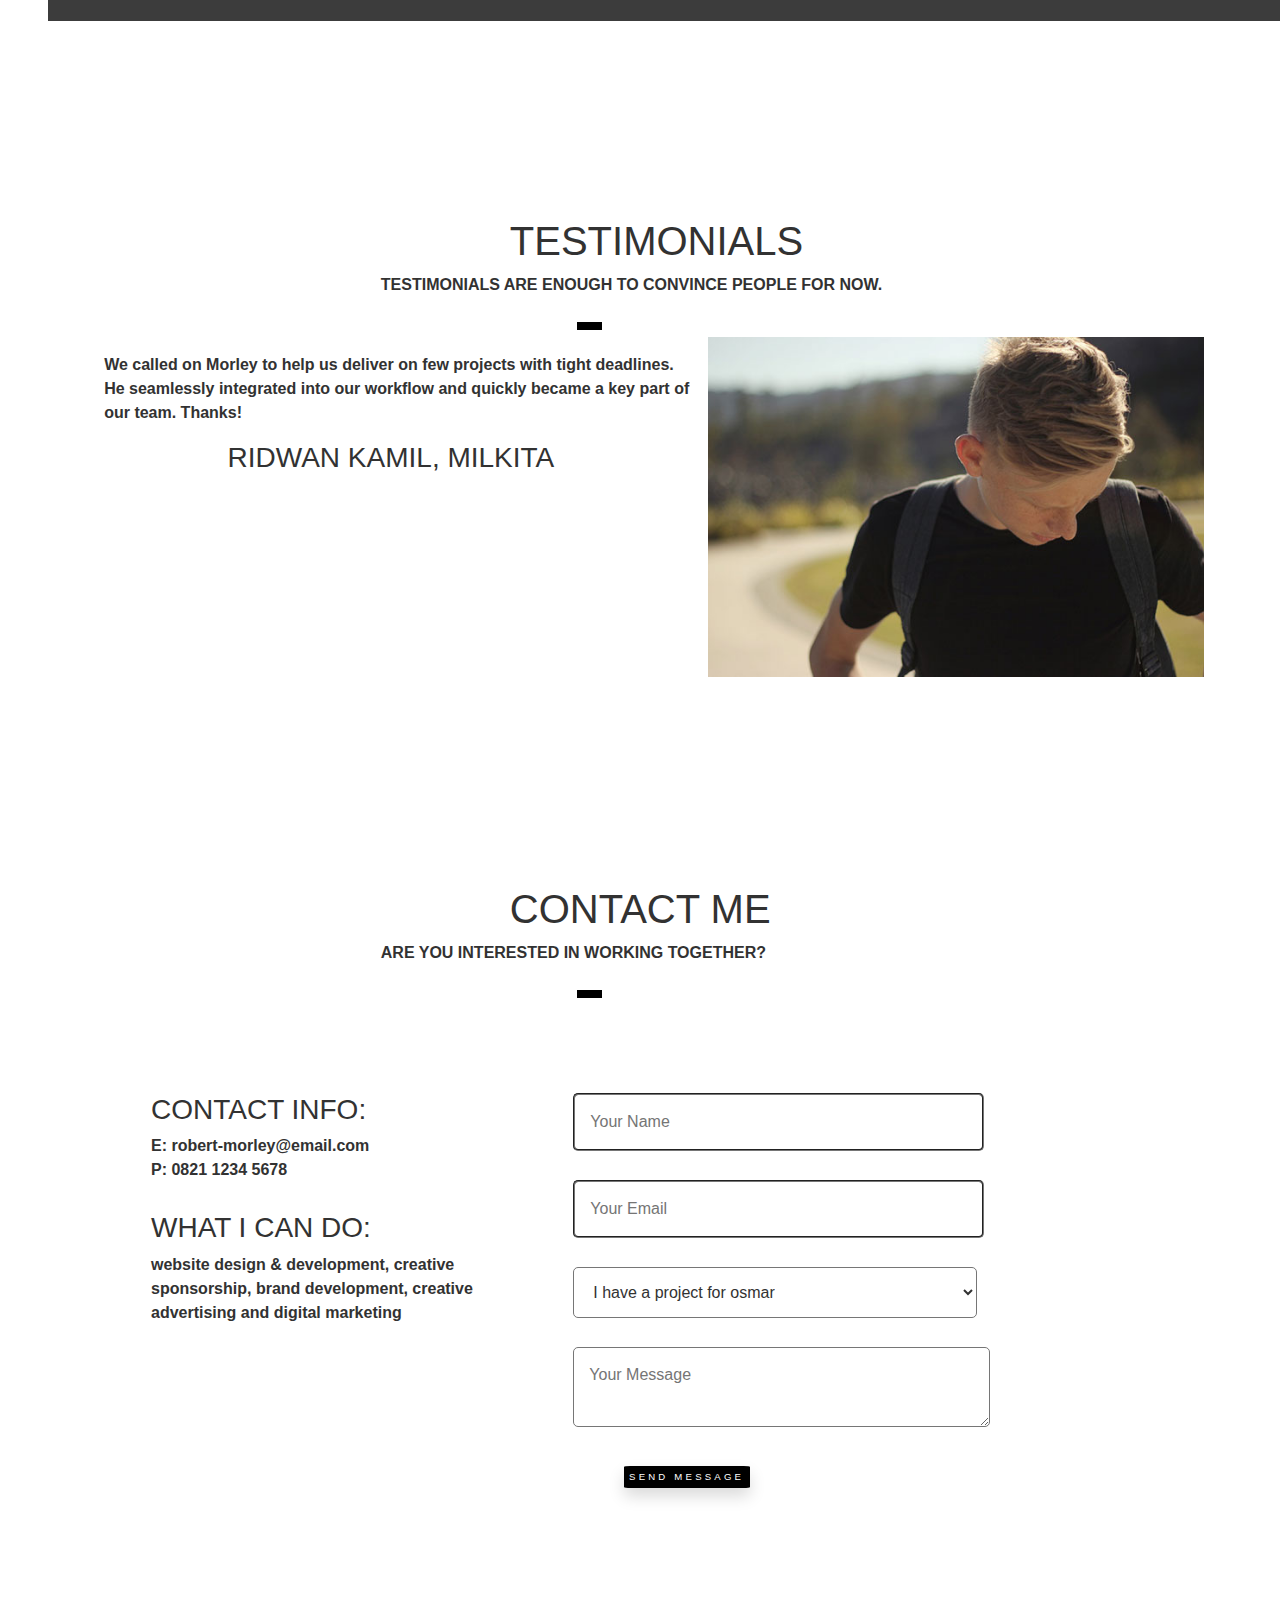
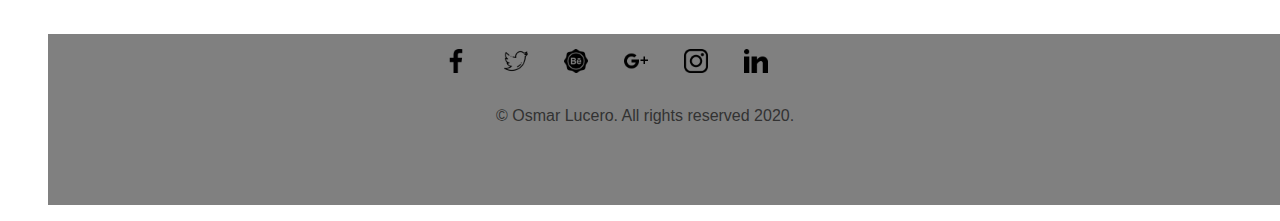
<file: ububueb.html>
<!DOCTYPE html>
<html lang="en">
<head>
	<link rel="StyleSheet" href= "CSS/app.css?v=0.0.2" />
<link rel="stylesheet" href="https://stackpath.bootstrapcdn.com/bootstrap/4.3.1/css/bootstrap.min.css" integrity="sha384-ggOyR0iXCbMQv3Xipma34MD+dH/1fQ784/j6cY/iJTQUOhcWr7x9JvoRxT2MZw1T" crossorigin="anonymous">
     <title>Lucero - Creative Resume/CV Theme</title>
     <meta charset="UTF-8">
</head>

<body>
	
	<div class="row">
	<div class="col-sm-12 col-lg-12">
	<div id="content">
		<!--HOME CONTENT START-->
		<div class="row">
			<div id="home">
				<div id="inner_home" >
					<div id="info_about" class="shadow">
						<div class="row mb-3 pb-4">
							<div class="col-sm-12 col-lg-6 mb-4"style="background-color: pud rple;">
									<div class="m-4">
										<img src="Imagenes/profile.jpg" alt="" class="img-fluid shadow">
									</div>
								</div>
							
								<div class="col-sm-11 col-lg-6 mt-3" style="background-color: rded;">
									<div id="info_home">
										<div id="inner_info">
											<h1 class="style_font"><strong>I'M OSMAR LUCERO</strong></h1>
											<p class="style_font font_info">AN INDEPENDENT FRONT-END WEB DEVELOPER AND GRAPHIC DESIGNER FROM LA PAZ, MEXICO.</p>
											<div id="list_bio">
												<ul>
													<li class="style_font"><span>Full Name:</span> Osmar Lucero</li>
													<li class="style_font"><span>Age:</span> 20</li>
													<li class="style_font"><span>Nationality</span> Mexican</li>
													<li class="style_font"><span>Adress:</span> Calle123 colonia 1234</li>
													<li class="style_font"><span>Email:</span> Email@gmail.com</li>
													<li class="style_font"><span>Phone:</span> 6125554780</li>
													<li class="style_font"><span>My Interests:</span> Programming</li>
													<li class="style_font"><span>Quote:</span> The World is Yours</li>
												</ul>
												<span id="button_container">
													<a href="#home" class="button_design shadow style_font">FULL BIO HERE</a>
												</span>
											</div>
										</div>
									</div>
								</div>
							</div>
						</div>
						<div id="footer_bio">
							<ul>
								<li><a href=""><img src="Imagenes/facebook.png"></a></li>
								<li><a href=""><img src="Imagenes/twitter.png"></a></li>
								<li><a href=""><img src="Imagenes/be.png"></a></li>
								<li><a href=""><img src="Imagenes/google-mas.png"></a></li>
								<li><a href=""><img src="Imagenes/instagram.png"></a></li>
								<li><a href=""><img src="Imagenes/linkedin.png"></a></li>
							</ul>
						</div>
					</div>
				</div>
			</div>
			</div>
		</div>
		<!--HOME CONTENT END//////////////////////////
			///////////////////////////////
			///////////////////////////////
		-->
			<!--ABOUT CONTENT START-->
	<div id="about_me" class="col-sm-12 col-lg-12 mt-5">
		<div id="about_me_inner">
			<div class="title_master">
				<h1 class="style_font">ABOUT ME</h1>
				<p class="style_font style_sub">JUST AN ORDINARY GUY, WHO IS DOING SOMETHING WELL.</p>
			</div>
		<div id="about_me_text">
			<ul class="style_font">
				<li><span class="text1">
						Lorem ipsum dolor sit amet, consectetur adipisicing elit, sed do eiusmod
						tempor incididunt ut labore et dolore magna aliqua. Ut enim ad minim veniam,
						quis nostrud exercitation ullamco laboris nisi ut aliquip ex ea commodo
						consequat.
					</span>
					<span class="text2">
						Lorem ipsum dolor sit amet, consectetur adipisicing elit, sed do eiusmod
						tempor incididunt ut labore et dolore magna aliqua. Ut enim ad minim veniam,
						quis nostrud exercitation ullamco laboris nisi ut aliquip ex ea commodo
						consequat.
					</span>
				</li>
			</ul>
			<ul class="style_font">
				<li><span class="text1 s">
						Lorem ipsum dolor sit amet, consectetur adipisicing elit, sed do eiusmod
						tempor incididunt ut labore et dolore magna aliqua. Ut enim ad minim veniam,
						quis nostrud exercitation ullamco laboris nisi ut aliquip ex ea commodo
						consequat.
					</span>
					<span class="text2">
						Lorem ipsum dolor sit amet, consectetur adipisicing elit, sed do eiusmod
						tempor incididunt ut labore et dolore magna aliqua. Ut enim ad minim veniam,
						quis nostrud exercitation ullamco laboris nisi ut aliquip ex ea commodo
						consequat.
					</span>
				</li>
			</ul>						
		</div>
		<ul id="list_info">
			<li><img src="Imagenes/signature.png"></li>
			<li><span>
					<a href="#home" class="button_design shadow style_font">DOWNLOAD RESUME</a>
				</span>
			</li>
		</ul>
		</div>
		</div>
		<!--ABOUT CONTENT END//////////////////////////
			///////////////////////////////
			///////////////////////////////
		-->
		<!--EXPERIENCE CONTENT START-->
				<div id="experience" class="col-sm-12 col-lg-12 mt-5">
					<div id="experience_inner">
						<div id="experience_inner_title">
							<h1 id="title_exp"class="style_font">7 YEARS EXPERIENCE</h1>
							<p class="style_font style_sub">TAKE RISKS! NOTHING CAN SUBSTITUTE EXPERIENCE.</p>
							<span class="bar"></span>
						</div>
						<div id="experience_inner_timeline">
							<div id="graduation_info">
								<span>
									<p class="style_font style_sub">
										NOT GRADUATED YET FROM 	B.C.S<br> UABCS
									</p>	
								</span>
							</div>
							<div id="timeline_main">
								<div id="timeline_inner">
									<ul>
										<li><div class="timeline_content_main shadow">
												<div class="timeline_content_inner">
													<h4 class="style_font font_size_timeline">IT SPECIALIST & GRAPHIC DESIGNER</h4>
														<h5 class="style_font style_sub">KUMPARAN STUDIO</h5>
														<p class="issues_timeline">Lorem Ipsum is simply dummy text of the printing and typesetting industry.
														</p>
												</div>
											</div>
											<div class="timeline_content_a">
												<div class="button_year">
													<a href="" class="button_design shadow style_font">2010 - 2012</a>
												</div>
											</div>
										</li>
									</ul>
								</div>		

								<div id="timeline_inner">
									<ul>
										<li>
											<div class="timeline_content_a">
												<div class="button_year_left">
													<a href="" class="button_design shadow style_font">2010 - 2012</a>
												</div>
											</div>
											<div class="timeline_content_main_left shadow">
												<div class="timeline_content_inner">
													<h4 class="style_font font_size_timeline">IT SPECIALIST & GRAPHIC DESIGNER</h4>
														<h5 class="style_font style_sub">KUMPARAN STUDIO</h5>
														<p class="issues_timeline">Lorem Ipsum is simply dummy text of the printing and typesetting industry.
														</p>
												</div>
											</div>
										</li>
									</ul>
								</div>	

								<div id="timeline_inner">
									<ul>
										<li><div class="timeline_content_main shadow">
												<div class="timeline_content_inner">
													<h4 class="style_font font_size_timeline">IT SPECIALIST & GRAPHIC DESIGNER</h4>
														<h5 class="style_font style_sub">KUMPARAN STUDIO</h5>
														<p class="issues_timeline">Lorem Ipsum is simply dummy text of the printing and typesetting industry.
														</p>
												</div>
											</div>
											<div class="timeline_content_a">
												<div class="button_year">
													<a href="" class="button_design shadow style_font">2010 - 2012</a>
												</div>
											</div>
										</li>
									</ul>
								</div>		

								<div id="timeline_inner">
									<ul>
										<li>
											<div class="timeline_content_a">
												<div class="button_year_left">
													<a href="" class="button_design shadow style_font">2010 - 2012</a>
												</div>
											</div>
											<div class="timeline_content_main_left shadow">
												<div class="timeline_content_inner">
													<h4 class="style_font font_size_timeline">IT SPECIALIST & GRAPHIC DESIGNER</h4>
														<h5 class="style_font style_sub">KUMPARAN STUDIO</h5>
														<p class="issues_timeline">Lorem Ipsum is simply dummy text of the printing and typesetting industry.
														</p>
												</div>
											</div>
										</li>
									</ul>
								</div>								
							</div>
						</div>

					</div>
				</div>
				<!--EXPERIENCE CONTENT END//////////////////////////
			///////////////////////////////
			///////////////////////////////
		-->
		<!--EDUCATIONAL CONTENT START-->
						<div id="educational" class="col-lg-12 col-sm-12">
							<div id="educational_main">
								<div class="title_master">
									<h1 class="style_font" style="margin-left: 9%;">EDUCATIONAL VALUE</h1>
									<p class="style_font style_sub">CHANGE IS THE END RESULT OF ALL TRUE LEARNING.</p>
									<span class="bar" style="margin-left: 37%;"></span>
								</div>
								<div id="contaniner_educational">
									<div id="contaniner_educational_inner">
										<ul>
											<li>
												<div class="educational_content_main shadow">
													<div class="timeline_content_inner">
														<h5 class="style_font style_sub">BACHELORS DEGREE</h5>
														<h4 class="style_font font_size_timeline">UNIVERSITY OF THE WEST OF ENGLAND</h4>
													</div>
												</div>
											</li>
											<li class="button_padd"><a href="" class="button_design shadow style_font">2010 - 2012</a></li>
											<li><div class="educational_content_main shadow">
													<div class="timeline_content_inner">
														<h5 class="style_font style_sub">BACHELORS DEGREE</h5>
														<h4 class="style_font font_size_timeline">UNIVERSITY OF THE WEST OF ENGLAND</h4>
													</div>
												</div>
							</li>
						</ul>
						<ul>
							<li class="button_padd"><a href="" class="button_design shadow style_font">2010 - 2012</a></li>
							<li>
							<div class="educational_content_main shadow">
								<div class="timeline_content_inner">
									<h5 class="style_font style_sub">BACHELORS DEGREE</h5>
									<h4 class="style_font font_size_timeline">UNIVERSITY OF THE WEST OF ENGLAND</h4>
								</div>
							</div>
					</li>
					<li class="button_padd"><a href="" class="button_design shadow style_font">2010 - 2012</a></li>
				</ul>
			</div>									
		</div>
	</div>						
</div>
							<!--EDUCATIONAL CONTENT END//////////////////////////
			///////////////////////////////
			///////////////////////////////
		-->
				<!--SKILLS CONTENT START-->
	<div id="skills"  class="col-lg-12 col-sm-12">
		<div id="skills_main">
			<div class="title_master">
				<h1 class="style_font" style="margin-left: 28%;">SKILLS</h1>
				<p class="style_font style_sub">I LOVE NATURE AND ENJOY LEARNING NEW SKILLS.</p>
				<span class="bar" style="margin-left: 37%;"></span>
			</div>
			<div id="skills_info">
				<div id="skills_inner">
					<ul>
						<li><span class="containers"><h3 class="style_font">TECHNICAL SKILLS</h3></span><span class="containers"><h3  class="style_font">PERSONAL SKILLS</h3></span></li>
						<li><span class="containers">
							<h5 class="style_font">HTML & CSS</h5>
								<span id="html_css">&nbsp;</span>
							</span>
							<span class="containers">
								<h5 class="style_font">LEADERSHIP</h5>
								<span id="html_css">&nbsp;</span>
							</span>
							</span>
						</li>
						<li><span class="containers">
							<h5 class="style_font">ANGULAR JS</h5>
								<span id="angular">&nbsp;</span>
							</span>
							<span class="containers">
								<h5 class="style_font">CREATIVITY</h5>
								<span id="creativity">&nbsp;</span>
							</span>
							</span>
						</li>
						<li><span class="containers">
							<h5 class="style_font">JQUERY</h5>
								<span id="JQUERY">&nbsp;</span>
							</span>
							<span class="containers">
								<h5 class="style_font">COMMUNICATION</h5>
								<span id="angular">&nbsp;</span>
							</span>
							</span>
						</li>
						<li><span class="containers">
							<h5 class="style_font">SASS & LESS</h5>
								<span id="html_css">&nbsp;</span>
							</span>
							<span class="containers">
								<h5 class="style_font">TEAM WORK</h5>
								<span id="html_css">&nbsp;</span>
							</span>
							</span>
						</li>
					</ul>
				</div>
			</div>
		</div>
	</div>
		<!--SKILLS CONTENT END//////////////////////////
						///////////////////////////////
						///////////////////////////////
					-->
				
	<!--WORK CONTENT START-->
	<div id="work" class="col-lg-12 col-sm-12 ml-5">
		<div id="work_main">
			<div class="title_master">
				<h1 class="style_font" style="margin-left: 10%;">WORK PROCESS</h1>
				<p class="style_font style_sub">YOU MUST WRITE TO THE PEOPLE'S EXPERTISE.</p>
				<span class="bar" style="margin-left: 32%;"></span>
			</div>
			<div id="work_sub" class="ml-5">
				<div id="work_sub_inner" style="margin-top: 10%;">
					<ul id="list_work">
						<li>
							<div class="shadow color_round"><img src="Imagenes/bombilla.png" alt="equisde" width="40rem" height="40rem"></div>
							<span><p class="style_font">IDEA</p></span>
						</li>
						<li>
							<div class="shadow color_round2"><img src="Imagenes/lapiz.png" alt="equisde" width="40rem" height="40rem"></div>
							<span><p class="style_font">DESIGN</p></span>
						</li>
						<li>
							<div class="shadow color_round"><img src="Imagenes/code.png" alt="equisde" width="40rem" height="40rem"></div>
							<span><p class="style_font">DEVELOP</p></span>
						</li>
						<li>
							<div class="shadow color_round2"><img src="Imagenes/error.png" alt="equisde" width="40rem" height="40rem"></div>
							<span><p class="style_font">TEST</p></span>
						</li>
						<li>
							<div class="shadow color_round"><img src="Imagenes/rocket.png" alt="equisde" width="40rem" height="40rem"></div>
							<span><p class="style_font">LAUNCH</p></span>
						</li>
					</ul>
				</div>
			</div>
		</div>		
	</div>
	<!--WORK CONTENT END//////////////////////////
						///////////////////////////////
						///////////////////////////////
					-->
		<!--PORTFOLIO CONTENT START-->
		<div id="portfolio" class="col-lg-12 col-sm-12 ml-5">
			<div id="portfolio_main"class="ml-5">
				<div class="title_master"class="ml-5">
					<h1 class="style_font" style="margin-left: 21%;">PORTFOLIO</h1>
					<p class="style_font style_sub">I'M LOOKING TO EXPAND MY PORTFOLIO WHILE I'M YOUNG.</p>
					<span class="bar" style="margin-left: 32%;"></span>
				</div>
				<div id="inner_portfolio" >
					<ul>
						<li>
							<span id="vanisher">
								<ul>
									<li>									
										<div id="btn1" class="shadow"><img src="Imagenes/search.png" alt="equisde" width="40rem" height="40rem" style="height: 1.5rem;"></div>
										<div id="btn2" class="shadow"><img src="Imagenes/search.png" alt="equisde" width="40rem" height="40rem" style="height: 1.5rem;"></div>
									</li>
								</ul>
							</span>
							<img src="Imagenes/ozuna.jpg" id="image1">
							<p class="style_font style_sub">WEB DESIGN</p>
							<h2 class="style_font" style="margin-top: 0;">Friends are in Love</h2>					
						</li>
						<li>
							<span id="vanisher">
								<ul>
									<li>									
										<div id="btn1" class="shadow"><img src="Imagenes/search.png" alt="equisde" width="40rem" height="40rem" style="height: 1.5rem;"></div>
										<div id="btn2" class="shadow"><img src="Imagenes/search.png" alt="equisde" width="40rem" height="40rem" style="height: 1.5rem;"></div>
									</li>
								</ul>
							</span>
							<img src="Imagenes/edificio.jpg" id="image1">
							<p class="style_font style_sub">GRAPHIC DESIGN</p>
							<h2 class="style_font" style="margin-top: 0;">Blue Gala</h2>
						</li>
						<li>
							<span id="vanisher">
								<ul>
									<li>									
										<div id="btn1" class="shadow"><img src="Imagenes/search.png" alt="equisde" width="40rem" height="40rem" style="height: 1.5rem;"></div>
										<div id="btn2" class="shadow"><img src="Imagenes/search.png" alt="equisde" width="40rem" height="40rem" style="height: 1.5rem;"></div>
									</li>
								</ul>
							</span>
							<img src="Imagenes/planta.jpg" id="image1">
							<p class="style_font style_sub">WEB DESIGN</p>
							<h2 class="style_font" style="margin-top: 0;">Michael the Succulent</h2>
						</li>
					</ul>
					<ul>
						<li>
							<span id="vanisher">
								<ul>
									<li>									
										<div id="btn1" class="shadow"><img src="Imagenes/search.png" alt="equisde" width="40rem" height="40rem" style="height: 1.5rem;"></div>
										<div id="btn2" class="shadow"><img src="Imagenes/search.png" alt="equisde" width="40rem" height="40rem" style="height: 1.5rem;"></div>
									</li>
								</ul>
							</span>
							<img src="Imagenes/sofa.jpg" id="image2">
							<p class="style_font style_sub">BRANDING</p>
							<h2 class="style_font" style="margin-top: 0;">France Interiore</h2>	
						</li>
						<li>
							<span id="vanisher">
								<ul>
									<li>									
										<div id="btn1" class="shadow"><img src="Imagenes/search.png" alt="equisde" width="40rem" height="40rem" style="height: 1.5rem;"></div>
										<div id="btn2" class="shadow"><img src="Imagenes/search.png" alt="equisde" width="40rem" height="40rem" style="height: 1.5rem;"></div>
									</li>
								</ul>
							</span>
							<img src="Imagenes/yahoo.jpg" id="image1">
							<p class="style_font style_sub">GRAPHIC DESIGN</p>
							<h2 class="style_font" style="margin-top: 0;">Yooma!</h2></li>
						<li>
							<span id="vanisher">
								<ul>
									<li>									
										<div id="btn1" class="shadow"><img src="Imagenes/search.png" alt="equisde" width="40rem" height="40rem" style="height: 1.5rem;"></div>
										<div id="btn2" class="shadow"><img src="Imagenes/search.png" alt="equisde" width="40rem" height="40rem" style="height: 1.5rem;"></div>
									</li>
								</ul>
							</span>
							<img src="Imagenes/iphone.jpg" id="image1">
							<p class="style_font style_sub">BRANDING</p>
							<h2 class="style_font" style="margin-top: 0;">Vintage Telephone</h2>
						</li>
					</ul>
				</div>
				<div id="start">
					<h1 class="style_font" style="margin-left: 25%;padding-bottom: 3%;">Start project with Osmar?</h1>
					<span>
					<a href="#home" style="margin-left: 37%;"class="button_design shadow style_font">GET IN TOUCH</a>
				</span>
				</div>
			</div>
		</div>
		<!--PORTFOLIO CONTENT END//////////////////////////
						///////////////////////////////
						///////////////////////////////
					-->
		<!--CUPS CONTENT START-->
		<div id="cups" class="col-lg-12 col-sm-12 ml-5">
			<div id="cups_main">
				<ul>
					<li>
						<p class="style_font style_sub">17</p>
						<h2 class="style_font" style="margin-top: 0; color:white;">TRAILS HIKED</h2>
					</li>
					<li>
						<p class="style_font style_sub">84</p>
						<h2 class="style_font" style="margin-top: 0; color:white;">DANCE BATTLES</h2>
					</li>
					<li>
						<p class="style_font style_sub">423</p>
						<h2 class="style_font" style="margin-top: 0; color:white;">NAPS TAKEN</h2>
					</li>
					<li>
						<p class="style_font style_sub">59</p>
						<h2 class="style_font" style="margin-top: 0; color:white;">GHOSTS BUSTED</h2>
					</li>
				</ul>
			</div>
		</div>
<!--CUPS CONTENT END//////////////////////////
						///////////////////////////////
						///////////////////////////////
					-->
					<!--TESTIMONIAL CONTENT START-->
		<div id="testimonial"  class="col-lg-12 col-sm-12 ml-5">
			<div id="testimonial_main">
				<div class="title_master">
					<h1 class="style_font" style="margin-left: 21%;">TESTIMONIALS</h1>
					<p class="style_font style_sub">TESTIMONIALS ARE ENOUGH TO CONVINCE PEOPLE FOR NOW.</p>
					<span class="bar" style="margin-left: 32%;"></span>
				</div>
				<div id="testimonial_inner">
					<ul>
						<li>
							<span class="testimonial_comment">
								<p class="style_font style_sub">We called on Morley to help us deliver on few projects with tight deadlines. He seamlessly integrated into our workflow and quickly became a key part of our team. Thanks!</p>
								<h3 class="style_font" style="margin-left: 21%;">RIDWAN KAMIL, MILKITA</h3>
							</span>
						</li>
						<li><img src="Imagenes/antiozuna.jpg"></li>
					</ul>
				</div>
			</div>
		</div>

<!--TESTIMONIAL CONTENT END//////////////////////////
						///////////////////////////////
						///////////////////////////////
					-->
					<!--CONTACT CONTENT START-->
		<div id="contact"  class="col-lg-12 col-sm-12 ml-5">
			<div id="contact_main">
				<div class="title_master">
					<h1 class="style_font" style="margin-left: 21%;">CONTACT ME</h1>
					<p class="style_font style_sub">ARE YOU INTERESTED IN WORKING TOGETHER?</p>
					<span class="bar" style="margin-left: 32%;"></span>
				</div>
				<div id="contact_inner"  class="col-lg-12 col-sm-12 ml-5">
					<ul id="list_one">
						<li>
							<h3 class="style_font">CONTACT INFO:</h3>
							<p class="style_font style_sub">E: robert-morley@email.com<br>
							P: 0821 1234 5678</p>
						</li>
						<li>
							<h3 class="style_font">WHAT I CAN DO:</h3>
							<p class="style_font style_sub" style="width: 130%;">website design & development,
							 creative sponsorship, brand development, creative advertising and digital marketing
							</p>
						</li>
					</ul>
					<ul id="list_two">
						<li style="width:32%;">
							<input type="text" placeholder="Your Name" id="firstname" class="contact_place style_font span_padd">
						</li>
						<li style="width:32%;">
							<input type="text" placeholder="Your Email" id="firstname" class="contact_place style_font span_padd">
						</li>
						<li style="width:32%;">
							<select name="select" class="contact_place style_font span_padd">
	  								<option value="value1">I have a project for osmar</option> 
	  								<option value="value1">I have a project for osmar</option>
	  								<option value="value1">I have a project for osmar</option>
	  								<option value="value1">I have a project for osmar</option>
							</select>
						</li>
						<li style="width:32%;">
							<textarea placeholder="Your Message" id="message" class="contact_place style_font span_padd_area"></textarea>
						</li>
						<li>
							<div class="button_year">
								<a href="" class="button_design shadow style_font">SEND MESSAGE</a>
							</div>
						</li>
					</ul>
				</div>
			</div>
		</div>
		<!--BANNER CONTENT START-->
		<div id="banner"  class="col-lg-12 col-sm-12 ml-5">
			<div id="banner_main">
				<div id="footer_main">
						<ul>
							<li><a href=""><img src="Imagenes/facebook.png"></a></li>
							<li><a href=""><img src="Imagenes/twitter.png"></a></li>
							<li><a href=""><img src="Imagenes/be.png"></a></li>
							<li><a href=""><img src="Imagenes/google-mas.png"></a></li>
							<li><a href=""><img src="Imagenes/instagram.png"></a></li>
							<li><a href=""><img src="Imagenes/linkedin.png"></a></li>
						</ul>
					</div>
					<p id="foot" class="style_font">© Osmar Lucero. All rights reserved 2020.</p>
			</div>
		</div>
		<!--BANNER CONTENT END//////////////////////////-->
	</div>	
</body>
</html>
</file>
<file: CSS/app.css>
#content {
	background-color:white;
	width:100%;
	min-height: 0rem;
	margin-bottom: -2%
}
Body{
	Padding:0;
	Margin:0;
}
#sidebar{
	width:21.5%;
	min-height: 100%;
	box-shadow: 0 0.1875rem 1rem rgba(34,34,34,.24);
	background-color: white;
	position: fixed;
}
.shadow{
	box-shadow: 0 0.5rem 1rem rgba(0,0,0,.15)
}
#sidebar_inner{
	width: 68%;
	margin:auto;
}
#sidebar_inner img{
	max-width: 12rem;
}
#menu_container ul{
	list-style: none;
	position: relative;
	right: 1.5rem;
}
#menu_container ul li{
	padding-top: 1rem;
}
#menu_container ul li a{
	text-decoration: none;
}
#menu_container ul li a :hover{
	color:#afafaf;
}
.style_font{
	color:#323232;
	font-family: Arial;
}
#copyright{
	margin-top: 5rem;
}

#home{
	
    width: 100%;
    min-height: 40rem;
    background-color: white;
    background-size: 100% 85%;
    background-image: url(../Imagenes/home.jpg);
    background-repeat: no-repeat;
}
#avaible{
	background-color: #3fc1c9;
	color: white;
	font-size: 0.8rem;
	padding: 0.2rem;
	border-radius: 5%;
	position: absolute;
	left: 86%;
	top: 11%;
}
#inner_home{
	padding-top: 5%;
}
#info_about{
	margin: auto;
	border-radius: 0.5rem;
	min-height: 20rem;
	width: 85%;
	background-color: white;
}
#main_inner_home{
	    display: inline-flex;
    width: 44%;
    box-sizing: border-box;
    padding: 3rem;
    background-color: black;
}
#info_home{
	/*margin-top: -1.5em;*/
}
#inner_info{
	padding-left: 2%;
}
.font_info{
	font-weight: 700;
	color: #6c757d;
	border-bottom: 1px groove;
    padding-bottom: 4%;
}
#list_bio{
	margin-left: -2.5%
}
#list_bio ul{
	margin-bottom: 6%;
}
#list_bio ul li{
	list-style: none;
	padding: 1.1%;
}
#list_bio ul li span{
	font-weight: 700;
	display: inline-flex;
	width:30%;
}
.button_design{
	text-decoration: none;
    color: white;
    background-color: black;
    padding: 2.5%;
    border-radius: 5%;
    font-size: 0.6rem;
    letter-spacing: 0.2rem;
}
.button_design:hover{
	background-color: grey;
}
#button_container{
	margin-left:8%; 
}
#footer_bio{
	width: 100%;
	background-color:#41228e;
	display: inline-flex;
	border-bottom-right-radius: 0.2rem;
	border-bottom-left-radius: 0.2rem;
}
#footer_bio ul{
	display: inline-flex;
	margin-left: 25%;
}
#footer_bio ul li{
	list-style: none;
	display: inline-flex;
	padding-left: 25%;
	padding-top: 10%;
	padding-bottom: 10%;
}
#footer_bio ul li img{
	width: 1.5rem;
}
#about_me{
	background-color: white;
}
#about_me_inner{
	margin-top: 10%;
}
.title_master h1{
	margin-left:26%;
}
.title_master{
	margin: auto;
	width: 48%;
}
.text1{
	width: 39%;
	display:inline-flex;
}
.text2{
	width: 39%;
	display:inline-flex;
}
#about_me_text{
	margin-left:9%;
}
#about_me_text ul li{
	list-style: none;
	letter-spacing: 0.124rem;
}
#about_me_text ul li span{
	margin-right: 3%;
}

#list_info li{
	list-style: none;
    margin-left: 33%;
    box-sizing: border-box;
    padding-top: 4%;
}
#experience{
	padding-top: 10%;
}
#experience_inner{
    box-sizing: border-box;
    margin-left: 9%;
}
#title_exp{
	text-align: center;
	width: 54%;
}
#experience_inner_title{
	box-sizing: border-box;
	margin-left:22%;
}
.bar{
	width: 4%;
    border-bottom: 0.5rem solid black;
    display: inline-flex;
    margin-left: 24%;
}
#graduation_info{
	width:40%;
	margin-left: 24%;
	box-sizing: border-box;
	border: 0.2rem solid black;
	border-radius: 1%;
}
.style_sub{
	font-weight: 600;
}
#graduation_info span{
	width: 80%;
    padding: 1%;
    display: inline-flex;
    margin-left: 11%;
}
#experience_inner_timeline{
	margin-top: 5%;
	box-sizing: border-box;
}
#timeline_main{
	margin-top: 5%;
}
.timeline_content_main{
	border:	0.125rem solid black;
	width: 38%;
	box-sizing: border-box;
}
.timeline_content_main_left{
	border:	0.125rem solid black;
	width: 38%;
	box-sizing: border-box;
}
#timeline_inner{
	margin-top: 7.5%;
}
#timeline_inner ul li{
	list-style: none;
	width: 100%;
	display: inline-flex;
}
.timeline_content_inner{
	margin-left: 6%;
}
.font_size_timeline{
	font-size: 0.9rem;
}
.issues_timeline{
	background-color: #f8f9fa;
    padding: 1rem;
    width: 85%;
}
.timeline_content_main:after{
    display: block;
    border-bottom: 0.125rem solid black;
    border-right: 0.125rem solid black;
    background-color: white;
    height: 0.875rem;
    position: absolute;
    margin-left: 26.44%;
    margin-top: -11%;
    width: 1%;
    /*content: '';*/
    transform: rotate(-45deg);
}
.timeline_content_main_left:after{
    display: block;
    border-bottom: 0.125rem solid black;
    border-right: 0.125rem solid black;
    background-color: white;
    height: 0.875rem;
    position: absolute;
    margin-left: -0.69%;
    margin-top: -11%;
    width: 1%;
    /*content: '';*/
    transform: rotate(135deg);
}
.timeline_content_a{
	width: 40%;
}
.button_year{
	margin-top: 8%;
    margin-left: 19%;
}
.button_year_left{
	margin-top: 8%;
    margin-left: 62%;
}
#educational_main{
	margin-top: 15%;
    width: 80%;
    margin-left: auto;
    margin-right: auto; 
}
#contaniner_educational{
	padding-left: 2%;
	padding-top: 5%; 
}
#contaniner_educational_inner ul{
	padding-top: 5%
}
#contaniner_educational_inner ul li{
	list-style: none;
	display: inline-flex;
}
.educational_content_main{
	border:	0.125rem solid black;
	width: 100%;
	box-sizing: border-box;
}
.educational_content_main:after{
    display: block;
    border-bottom: 0.125rem solid black;
    border-right: 0.125rem solid black;
    background-color: white;
    height: 0.875rem;
    position: absolute;
    margin-left: 9%;
    margin-top: -0.5%;
    width: 1%;
    /*content: '';*/
    transform: rotate(45deg);
}
.button_padd{
	margin-left: 8%;
	width: 20%;
}
#skills_main{
	margin-top: 5%;
    width: 85%;
    margin-left: auto;
}
#skills_inner{
	margin-top: 5%;
	margin-left: 5%;
}
#skills_inner ul li{
	list-style:none;
}
#skills_inner ul li .containers{
	width: 40%;
	display: inline-block;
}
#html_css{
	width: 80%;
	display: inline-flex;
	height: 0.8rem;
	background: linear-gradient(90deg, black 70%, gray 30%);
}
#html_css:after{
	content: '70%';
    background-color: #565656;
    padding: 1.4%;
    height: 169%;
    margin-top: -4%;
    margin-left: 62%;
    font-family: arial;
    color: black;
    padding-top: 0%;
}
#angular{
	width: 80%;
	display: inline-flex;
	height: 0.8rem;
	background: linear-gradient(90deg, black 80%, gray 20%);
}
#angular:after{
	content: '80%';
    background-color: #565656;
    padding: 1.4%;
    height: 169%;
    margin-top: -4%;
    margin-left: 72%;
    font-family: arial;
    color: black;
    padding-top: 0%;
}
#creativity:after{
	content: '60%';
    background-color: #565656;
    padding: 1.4%;
    height: 169%;
    margin-top: -4%;
    margin-left: 52%;
    font-family: arial;
    color: black;
    padding-top: 0%;
}
#creativity{
	width: 80%;
	display: inline-flex;
	height: 0.8rem;
	background: linear-gradient(90deg, black 60%, gray 40%);
}
#JQUERY:after{
	content: '60%';
    background-color: #565656;
    padding: 1.4%;
    height: 169%;
    margin-top: -4%;
    margin-left: 52%;
    font-family: arial;
    color: black;
    padding-top: 0%;
}
#JQUERY{
	width: 80%;
	display: inline-flex;
	height: 0.8rem;
	background: linear-gradient(90deg, black 60%, gray 40%);
}
#COMMUNICATION{
	width: 80%;
	display: inline-flex;
	height: 0.8rem;
	background: linear-gradient(90deg, black 80%, gray 20%);
}
#SASS{
	width: 80%;
	display: inline-flex;
	height: 0.8rem;
	background: linear-gradient(90deg, black 70%, gray 30%);
}
#expertise{
	margin-top: 15%;
}
#expertise_image_main ul li {
	list-style: none;
	width: 25%;
	display:inline-block;
}
#expertise_image_main ul li p{
	margin-left: 31%;
}
.three{
	margin-top: 5%;
}
.three li p{
	padding-left: 10%;
}
#work_main{
	padding-top: 10%;
}
#work_sub{
	width: 10%;
}
#list_work{
	display: inline-flex;
	list-style: none;
}
#list_work li{
	margin-left: 12%
}
#list_work li div{
	width: 6rem;
	height: 6rem;
	border-radius: 50%;
}
#list_work li div img{
	margin-left: 1.7rem;
	margin-top: 1.8rem;
}
.color_round{
	background-color: gray;
}
.color_round2{
	background-color: #86828296;
}
#inner_portfolio{
	display: inline-flex;
	margin-left: 10%;
    width: 80%;
}
#inner_portfolio ul{
	list-style: none;
	margin-left: 0%;
}
#image1{
	width:24.7rem;
	height: 275px;
}
#image2{
	width:24.7rem;
	height: 275px;
}
#start{
	margin-top: 10%;
}
#cups{
	margin-top: 20%;
}
#cups_main{
	background-color: #3c3c3c;
	height: 12rem;
}
#cups_main p{
	color: white;
}
#cups_main ul{
	list-style: none;
	display: inline-flex;
	margin-left: 5%;
}
#cups_main ul li{
	width: 15rem;
}
#cups_main ul li p{
	margin-top: 25%;
	margin-left: 30%;
}
#testimonial{
	margin-top: 15%;
}
#testimonial_inner ul{
	display: inline-flex;
	list-style: none;
}
#testimonial_inner ul li{
	width: 50%;
}
#testimonial_inner ul li img{
	width: 80%;
}
.testimonial_comment{
	box-sizing: border-box;
    padding: 1.01rem;
    display: block;
}
#contact_main{
	margin-top: 15%;
}
#contact_inner{
	display: inline-flex;
	width: 94%;
	margin-left: 5%;
}
#contact_inner ul li{
	margin-top: 11%;

}

#list_one{
	width:26%;
	margin-top: 5%;
	list-style: none;
}
#list_two{
	width:26%;
	margin-top: 5%;
	margin-left: 10%;
	list-style: none;
}
.span_padd {
    padding: 15px 185px 15px 15px;
}
.span_padd_area {
    padding: 15px 199px 15px 15px;
}
.contact_place {
    user-select: none;
    outline: 0;
    background-color: white;
    border-radius: 5px;
    border-style: groove;
    
}
.contact_place:focus{
	transition:0.5s;
	border-color: red;
}
#banner{
	margin-top: 10%;
}
#banner_main{
	background-color:gray;
}
#foot{
	padding-left: 35%;
    padding-bottom: 6%;
}

#footer_main{
	width: 100%;
	background-color:gray;
	display: inline-flex;
	border-bottom-right-radius: 0.2rem;
	border-bottom-left-radius: 0.2rem;
}
#footer_main ul{
	display: inline-flex;
	margin-left: 25%;
}
#footer_main ul li{
	list-style: none;
	display: inline-flex;
	padding-left: 25%;
	padding-top: 10%;
	padding-bottom: 10%;
}
#footer_main ul li img{
	width: 1.5rem;
}
#inner_portfolio ul li:hover> img{
	display:none;

}

#inner_portfolio ul li:hover> #vanisher{
	display: inline-flex;
	width:24.7rem;
	height: 275px;
	box-sizing: border-box;
    background-color: white;
    border:0.5rem solid black;
}
#inner_portfolio ul li:hover> #vanisher2{
	display: inline-flex;
	width:24.7rem;
	height: 275px;
	box-sizing: border-box;
    background-color: white;
    border:0.5rem solid black;
}
#inner_portfolio ul li #vanisher{
	display:none;
}
#vanisher ul li div{
    width: 3rem;
    height: 3rem;
    margin-top: 80%;
    border-radius: 50%;
    display: inline-flex;
}
#vanisher ul li div img{
    margin-left: 36%;
    margin-top: 18%;
    width: 18%;
}
#btn1{
	position: relative;
	left: 8rem;
	background-color: gray;
}
#btn2{
	position: relative;
	left: 6.9rem;
	background-color: #86828296;
}
</file>
